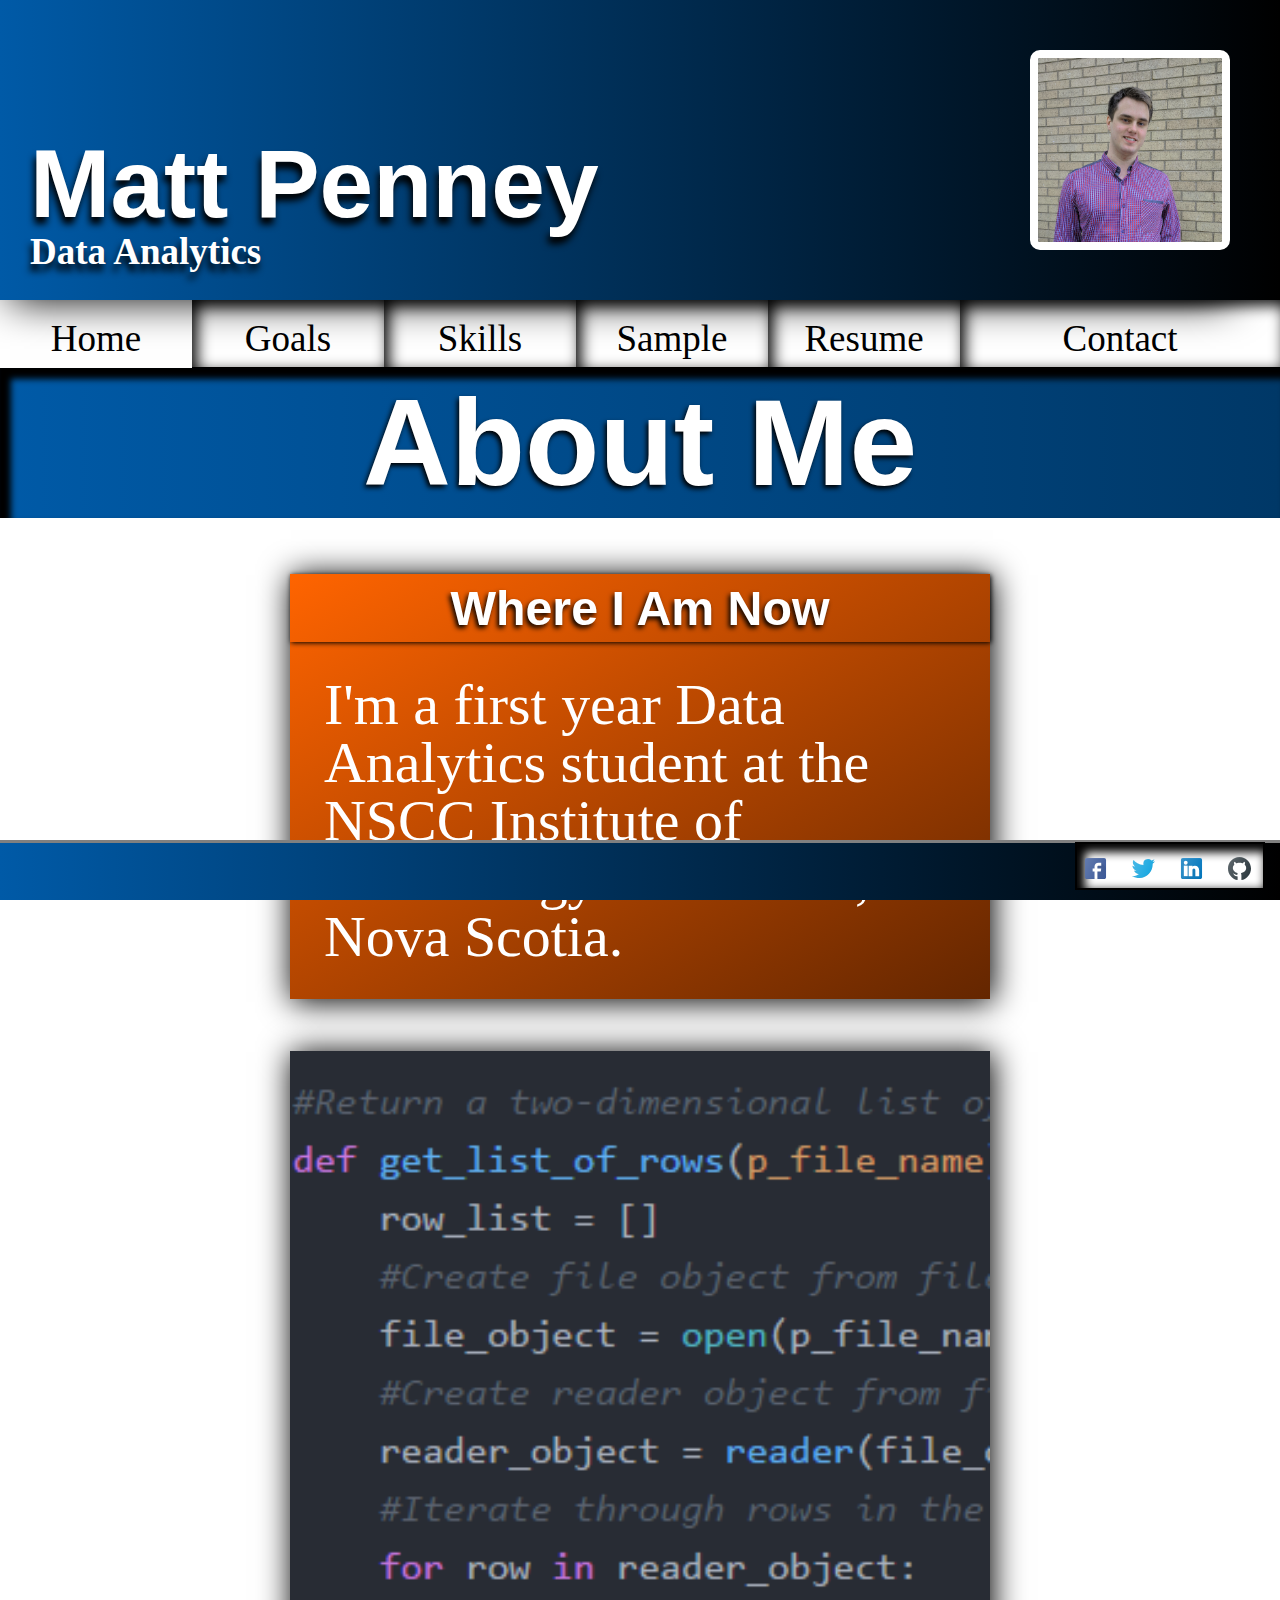
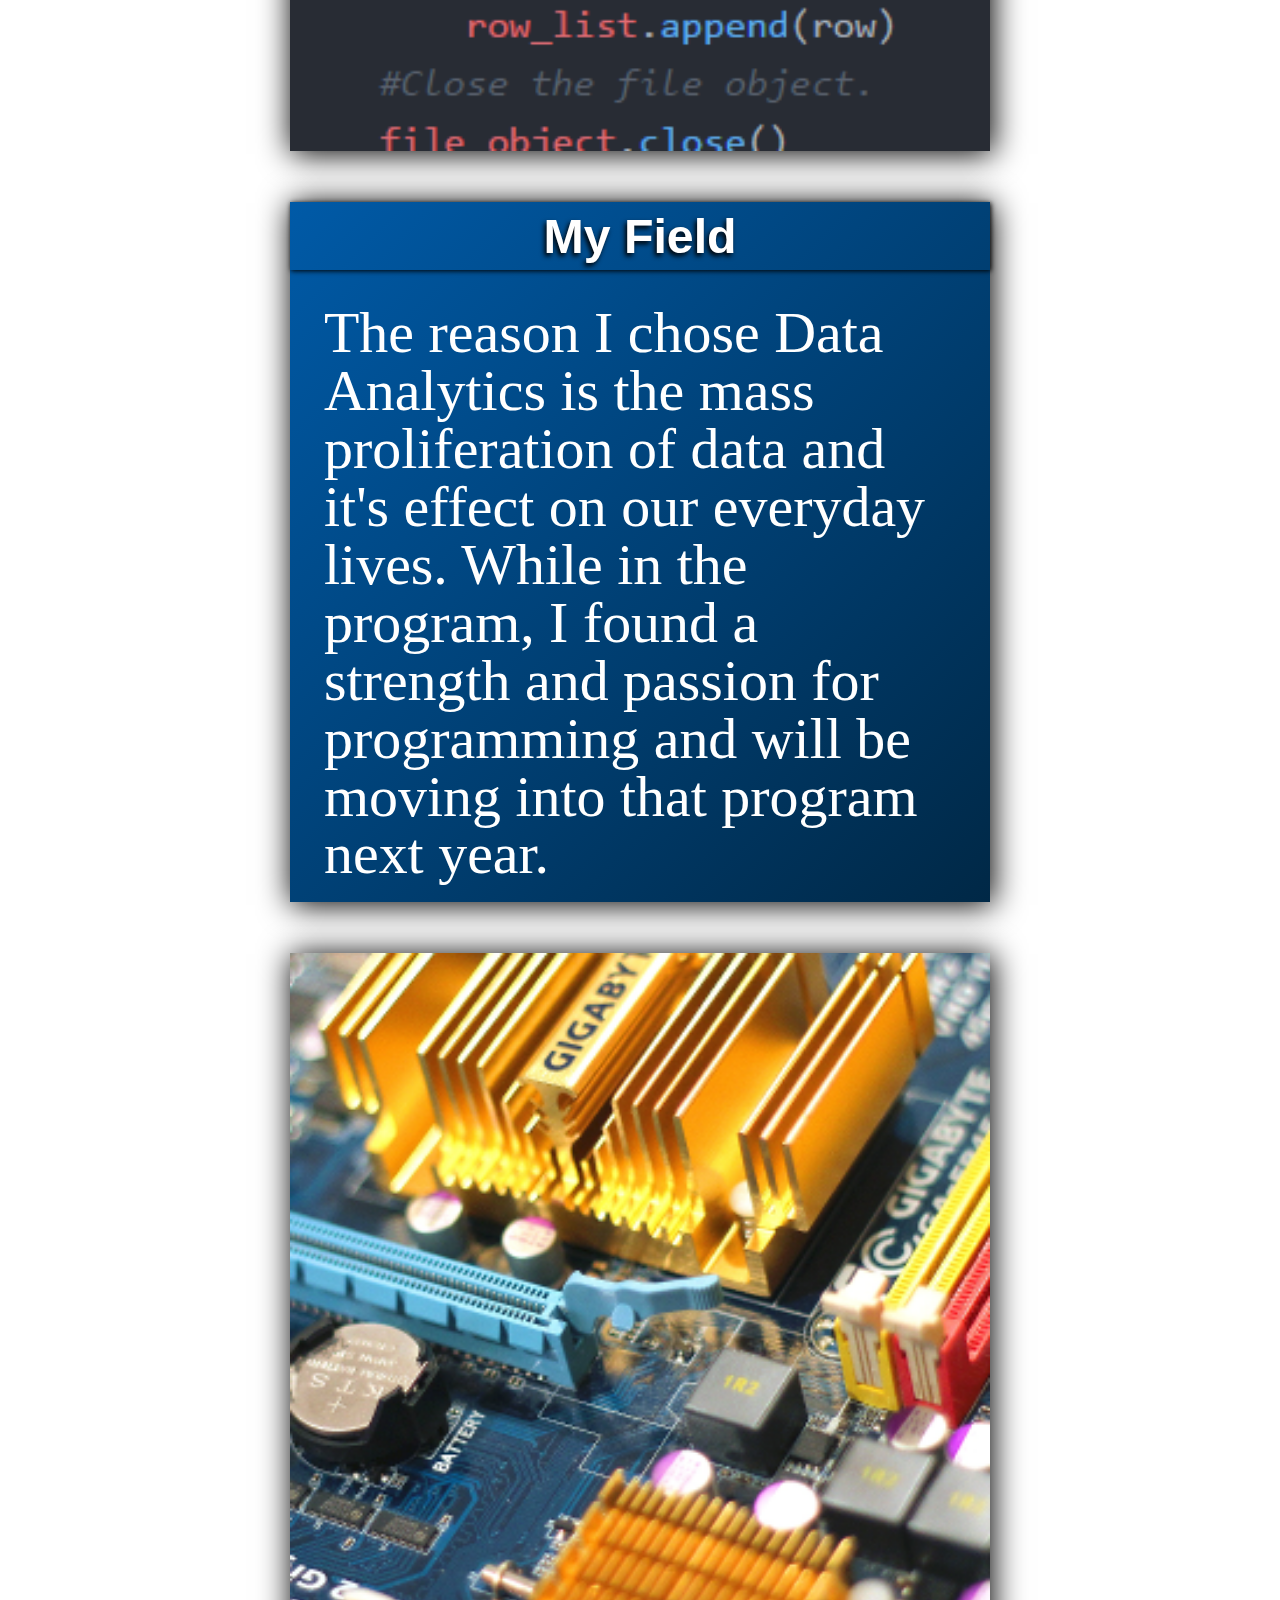
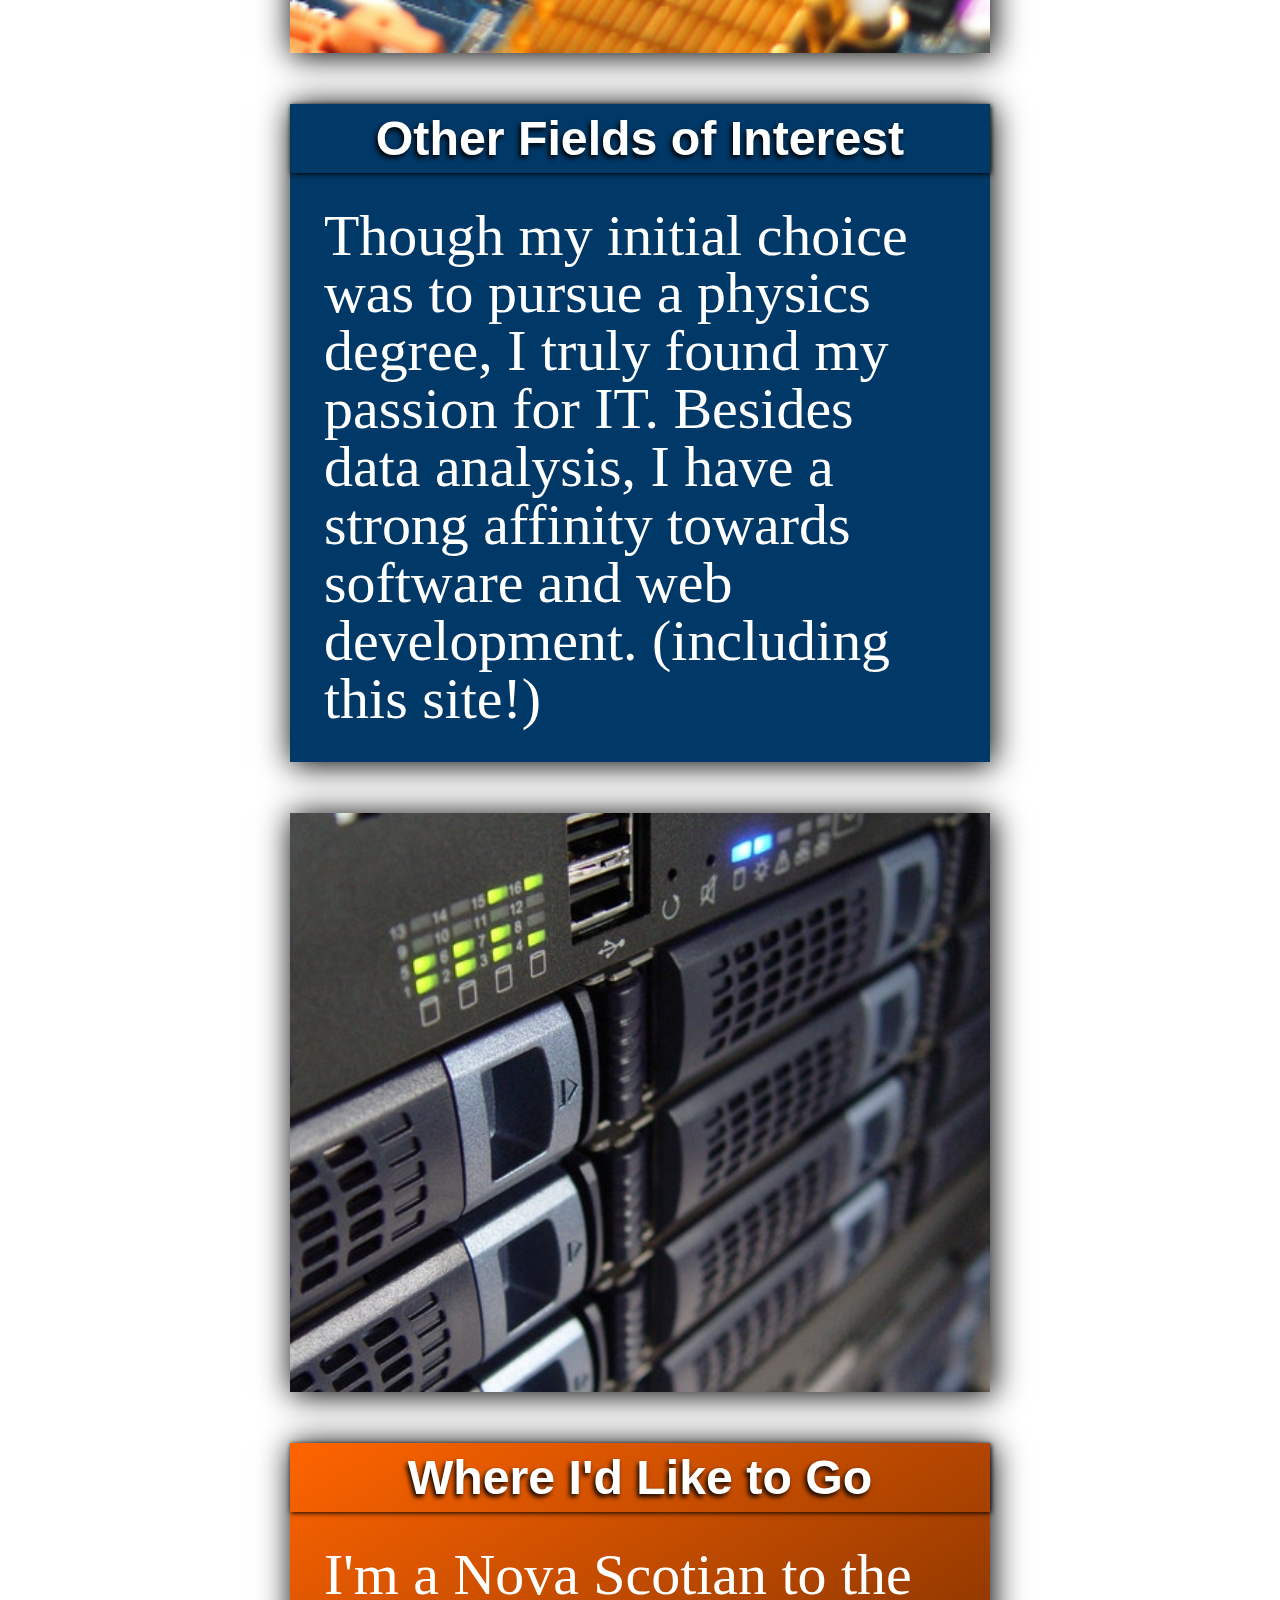
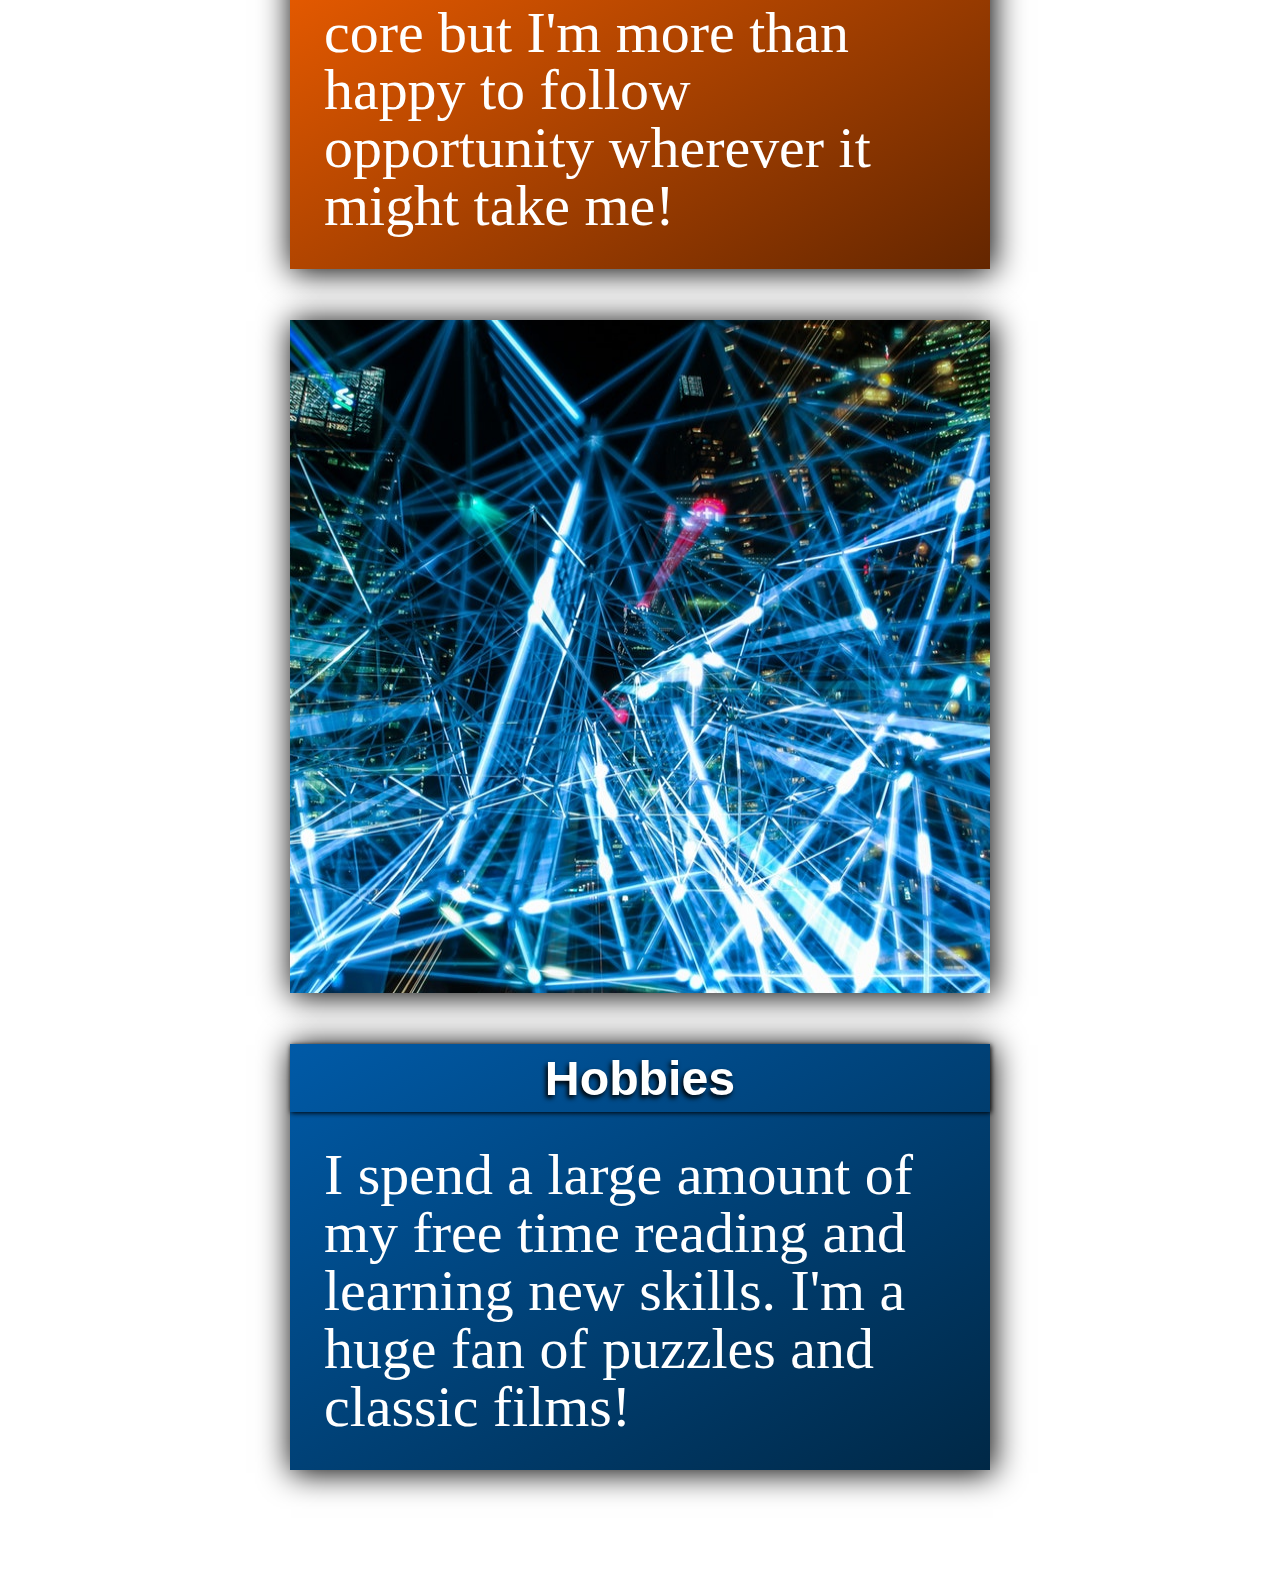
<file: index.html>
<!DOCTYPE html>

<html>
    <head>  
      
       
        <meta charset="UTF-8">
        <title>Welcome to my Website!</title>
        <meta name="keywords" content="matt, penney, programmer, data, analytics, nscc, halifax"/>
        <meta name="viewport" content="width=device-width, initial-scale=1" />
        <link href="reset.css" rel="stylesheet"/>
        <link href="main_styles.css" rel="stylesheet"/>
        <link href="flex_panel_styles.css" rel="stylesheet"/>    
    </head>
    
    <body>
        <header>
            <section class="banner">
                <section class="textSection">
                    <h1>Matt Penney</h1>
                    <h2>Data Analytics</h2>
                </section>
                
                <section class="imageSection">
                    <img class="mePic" src="me.png" alt=""/> 
                </section>               
            </section>
            <nav class="horizontalNav">
              
               <a class="navicon" href="#">
                   <img src="navicon.png" alt=""/>
               </a>
               
                <ul class="mainMenu">
                    <li class="currentTab" id="homeTab" ><a href="#">Home</a></li>
                    <li class="nonCurrentTab" id="goalsTab"><a href="goals.html">Goals</a></li>
                    <li class="nonCurrentTab" id="skillsTab"><a href="skills.html">Skills</a></li>
                    <li class="nonCurrentTab" id="sampleTab"><a href="sample.html">Sample</a></li>
                    <li class="nonCurrentTab" id="resumeTab"><a href="resume.html">Resume</a></li>
                    <li class="nonCurrentTab" id="contactTab"><a href="contact.html">Contact</a></li>
                </ul>
            </nav>
        </header>
        
        <main>
           
            <h1 id="pageHeader" class="pageHeader">About Me</h1>
            
            <section class="flexContainer">
            
                <section class="panels">
                    <h1>Where I Am Now</h1>
                    <p>I'm a first year Data Analytics student at the NSCC Institute of Technology. in Halifax, Nova Scotia. </p>
                </section>

                <section class="panels imagePanels">
                    <img src="python_snip.PNG" alt="Snip of Python Code"/>
                </section>

                <section class="panels">
                    <h1>My Field</h1>
                    <p>The reason I chose Data Analytics is the mass proliferation of data and it's effect on our everyday lives. While in the program, I found a strength and passion for programming and will be moving into that program next year. </p>
                </section>
                
                <section class="panels imagePanels">
                    <img src="board.png" alt="Components on a Board"/>
                </section> 

                <section class="panels">
                    <h1>Other Fields of Interest</h1>
                    <p>Though my initial choice was to pursue a  physics degree, I truly found my passion for IT. Besides data analysis, I have a strong affinity towards software and web development. (including this site!)</p>
                </section>
                
                <section class="panels imagePanels">
                    <img src="server.png" alt="Server"/>
                </section> 
                   
                <section class="panels">
                    <h1>Where I'd Like to Go</h1>
                    <p>I'm a Nova Scotian to the core but I'm more than happy to follow opportunity wherever it might take me!</p>
                </section>
                   
                <section class="panels imagePanels">
                    <img src="network.png" alt="Server"/>
                </section> 
                   
                <section class="panels">
                    <h1>Hobbies</h1>
                    <p>I spend a large amount of my free time reading and learning new skills. I'm a huge fan of puzzles and classic films!</p>
                </section>
                    
            </section>
        </main>
        
        <footer>
            <h1></h1>
            <section class="footerIcons">
                <a href="#" ><img src="if_social_media_social_media_logo_facebook_2993778.svg" alt=""/></a>
                <a href="https://twitter.com/mattryanpenney"><img src="if_social_media_social_media_logo_twitter_2993737.svg" alt=""/></a>
                <a href="https://www.linkedin.com/in/matthew-penney/"><img src="if_social_media_social_media_logo_likedin_2993765.svg" alt=""/></a>
                <a href="https://github.com/MattPenney"><img src="if_social_media_social_media_logo_github_2993771.svg" alt=""/></a>
            </section>
        </footer>
        
    </body>
</html>
</file>
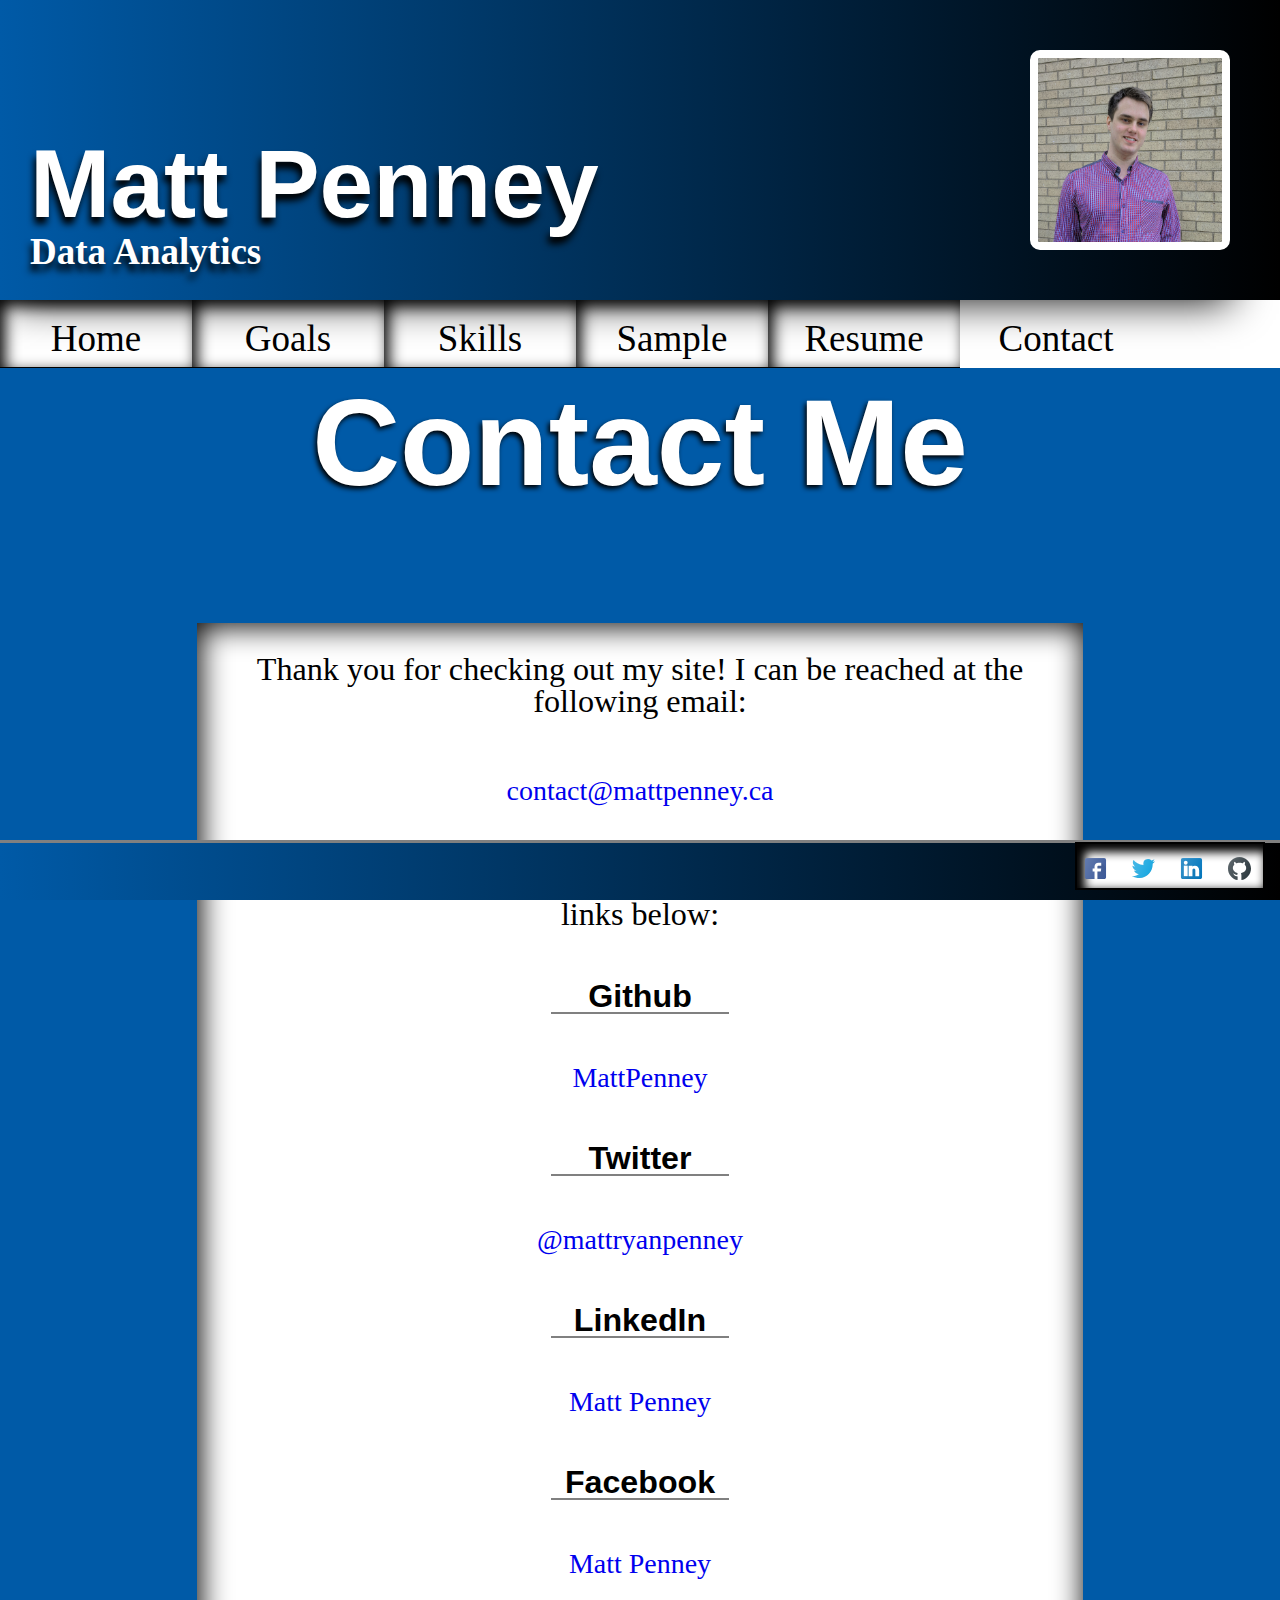
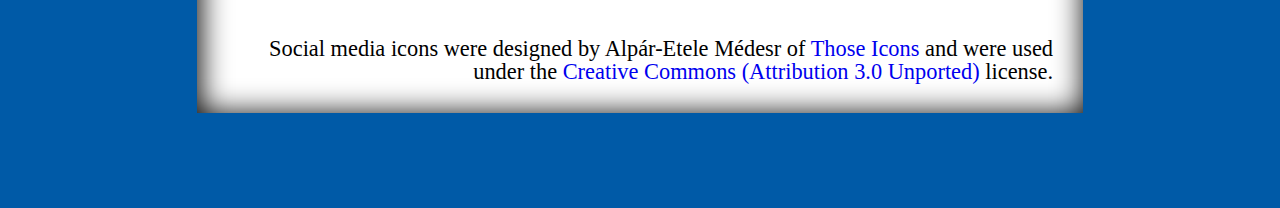
<file: contact.html>
<!DOCTYPE html>


<html>
<head>   
  
    
   
    <meta charset="UTF-8">
    <title>Contact Me!</title>
    <meta name="keywords" content="matt, penney, programmer, data, analytics"/>
    <meta name="viewport" content="width=device-width, initial-scale=1" />
    <link href="reset.css" rel="stylesheet"/>
    <link href="main_styles.css" rel="stylesheet"/> 
    <link href="contact_styles.css" rel="stylesheet"/>  
</head>

<body>
    <header>
            <section class="banner">
                <section class="textSection">
                    <h1>Matt Penney</h1>
                    <h2>Data Analytics</h2>
                </section>
                
                <section class="imageSection">
                    <img class="mePic" src="me.png" alt=""/> 
                </section>               
            </section>
            <nav class="horizontalNav">
              
               <a class="navicon" href="#">
                   <img src="navicon.png" alt=""/>
               </a>
               
                <ul class="mainMenu">
                    <li class="nonCurrentTab"><a href="index.html">Home</a></li>
                    <li class="nonCurrentTab"><a href="goals.html">Goals</a></li>
                    <li class="nonCurrentTab"><a href="skills.html">Skills</a></li>
                    <li class="nonCurrentTab"><a href="sample.html">Sample</a></li>
                    <li class="nonCurrentTab"><a href="resume.html">Resume</a></li>
                    <li class="currentTab"><a href="#">Contact</a></li>
                </ul>
            </nav>
        </header>
        
        <main>
            <h1 class="pageHeader">Contact Me</h1>
            
            <section id="contactPanel">
               
                <p>Thank you for checking out my site! I can be reached at the following email:
                </p>
                
                <a href="mailto:contact@mattpenney.ca">contact@mattpenney.ca</a>
                
                <p>Also, feel free to reach out over social media. You can find the links below:</p>
                
                <h3>Github</h3>
                
                <a href="https://github.com/MattPenney">MattPenney</a>
                
                <h3>Twitter</h3>
                
                <a href="https://twitter.com/mattryanpenney">@mattryanpenney</a>
                
                <h3>LinkedIn</h3>
                
                <a href="https://www.linkedin.com/in/matthew-penney/">Matt Penney</a>
                
                <h3>Facebook</h3>
                
                <a href="#">Matt Penney</a>
                
                <p id="attribution">Social media icons were designed by Alpár-Etele Médesr of <a href="https://thoseicons.com/">Those Icons</a> and were used under the <a href="https://creativecommons.org/licenses/by/3.0/">Creative Commons (Attribution 3.0 Unported)</a> license.</p>
                
            </section>
        </main>
        
        <footer>
            <h1></h1>
            <section class="footerIcons">
                <a href="#" ><img src="if_social_media_social_media_logo_facebook_2993778.svg" alt=""/></a>
                <a href="https://twitter.com/mattryanpenney"><img src="if_social_media_social_media_logo_twitter_2993737.svg" alt=""/></a>
                <a href="https://www.linkedin.com/in/matthew-penney/"><img src="if_social_media_social_media_logo_likedin_2993765.svg" alt=""/></a>
                <a href="https://github.com/MattPenney"><img src="if_social_media_social_media_logo_github_2993771.svg" alt=""/></a>
            </section>
        </footer>
</body>
</html>
</file>
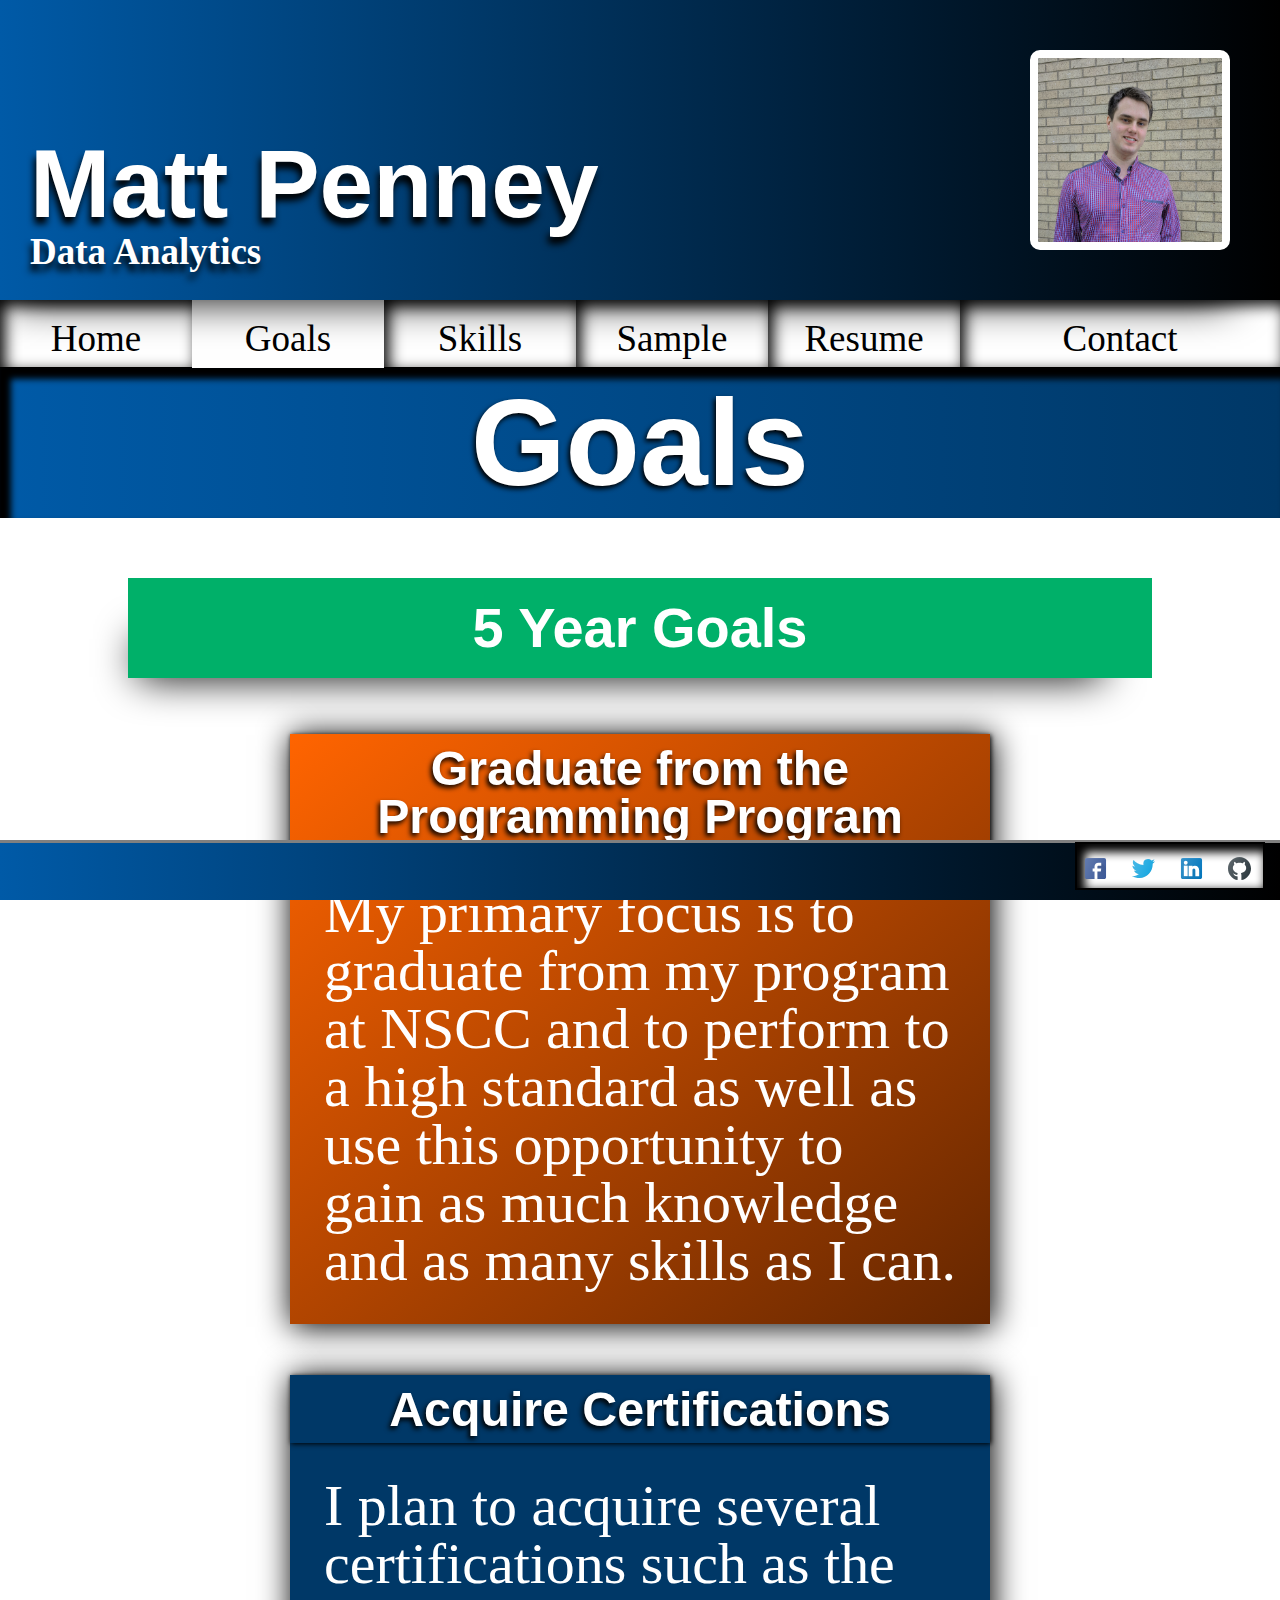
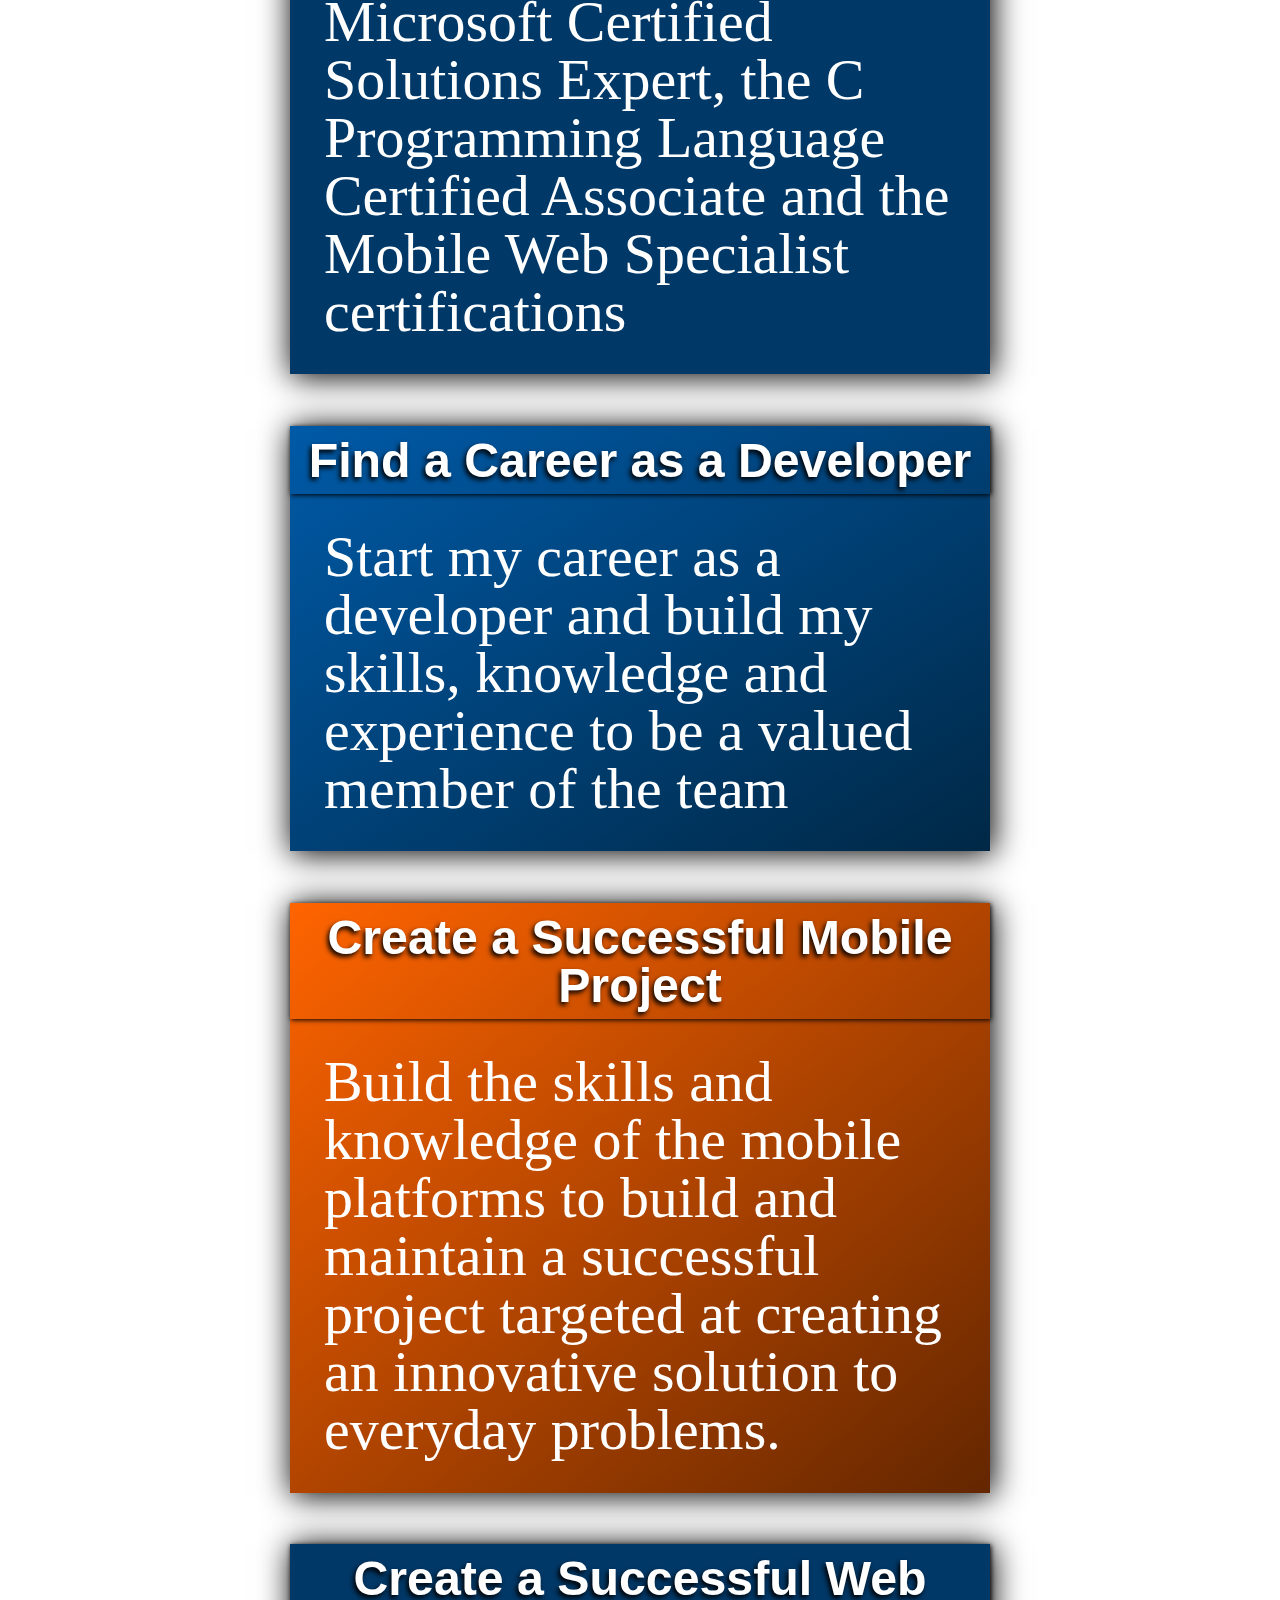
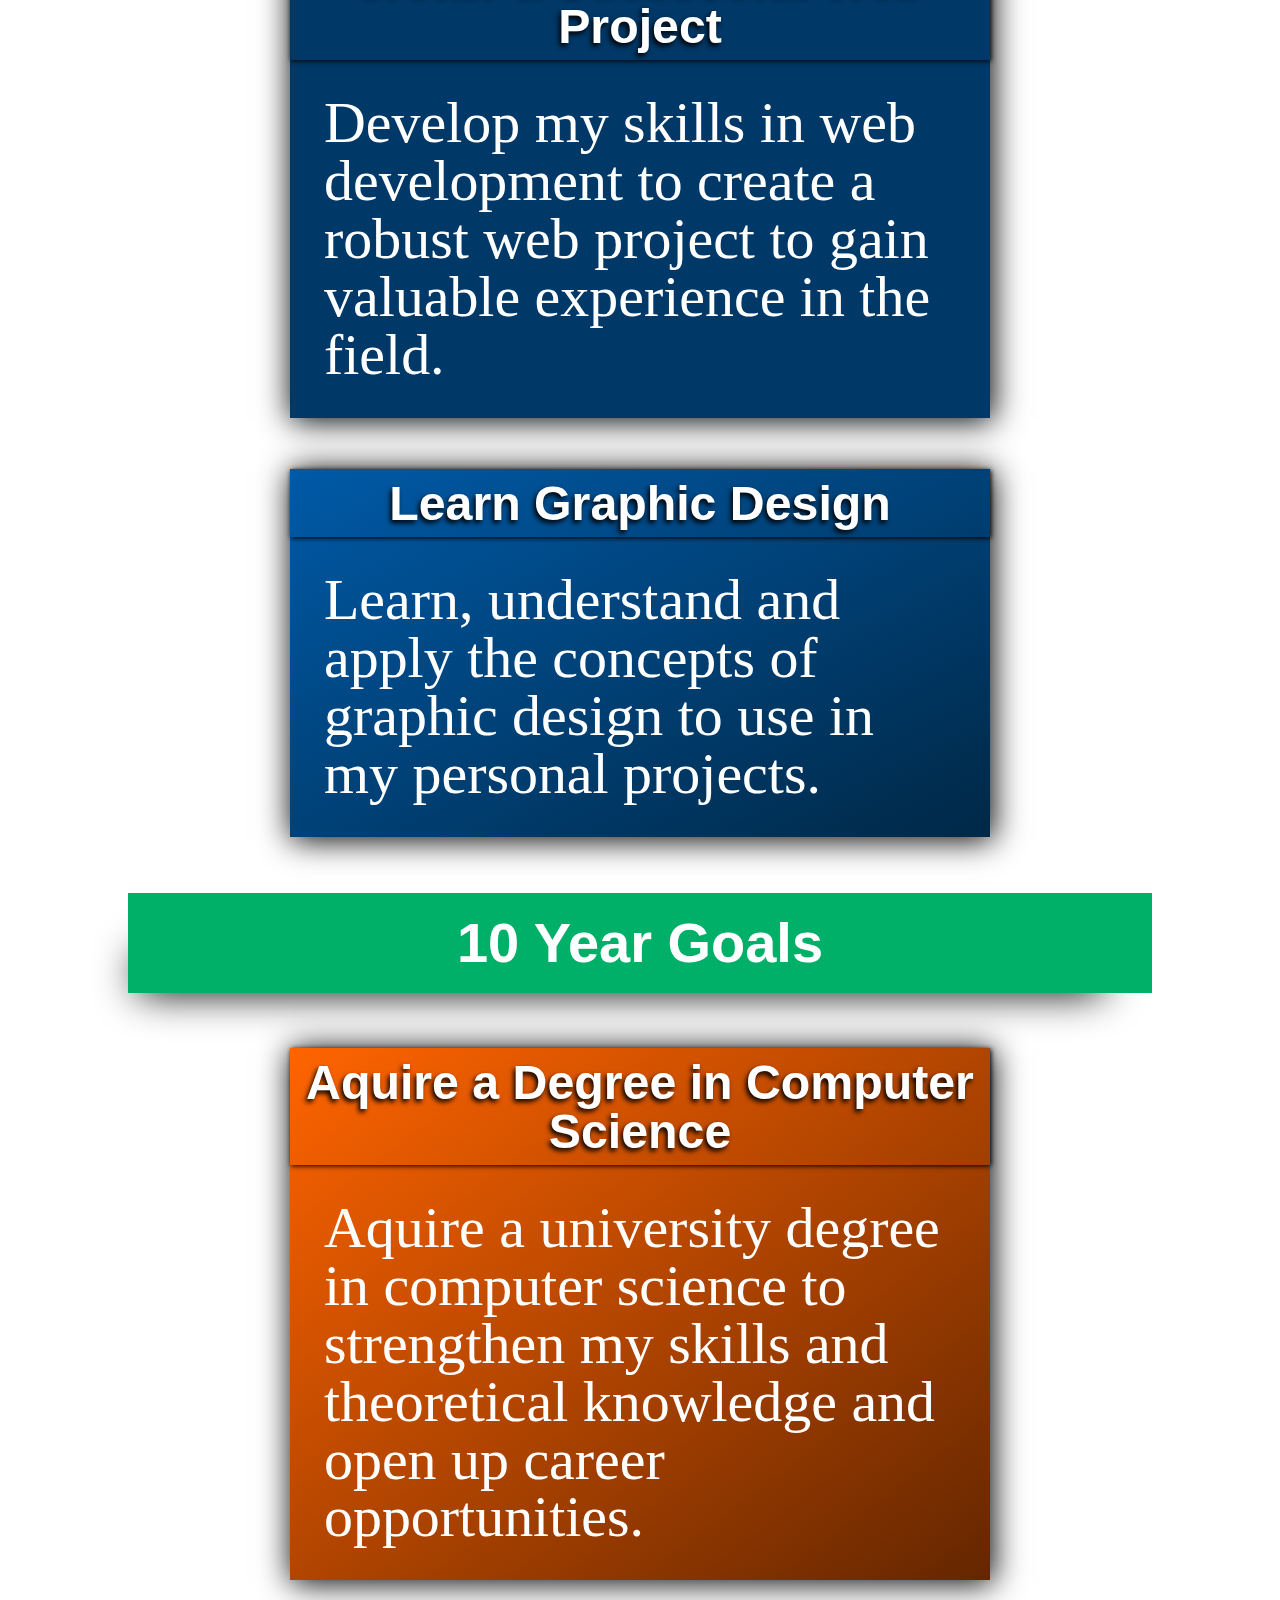
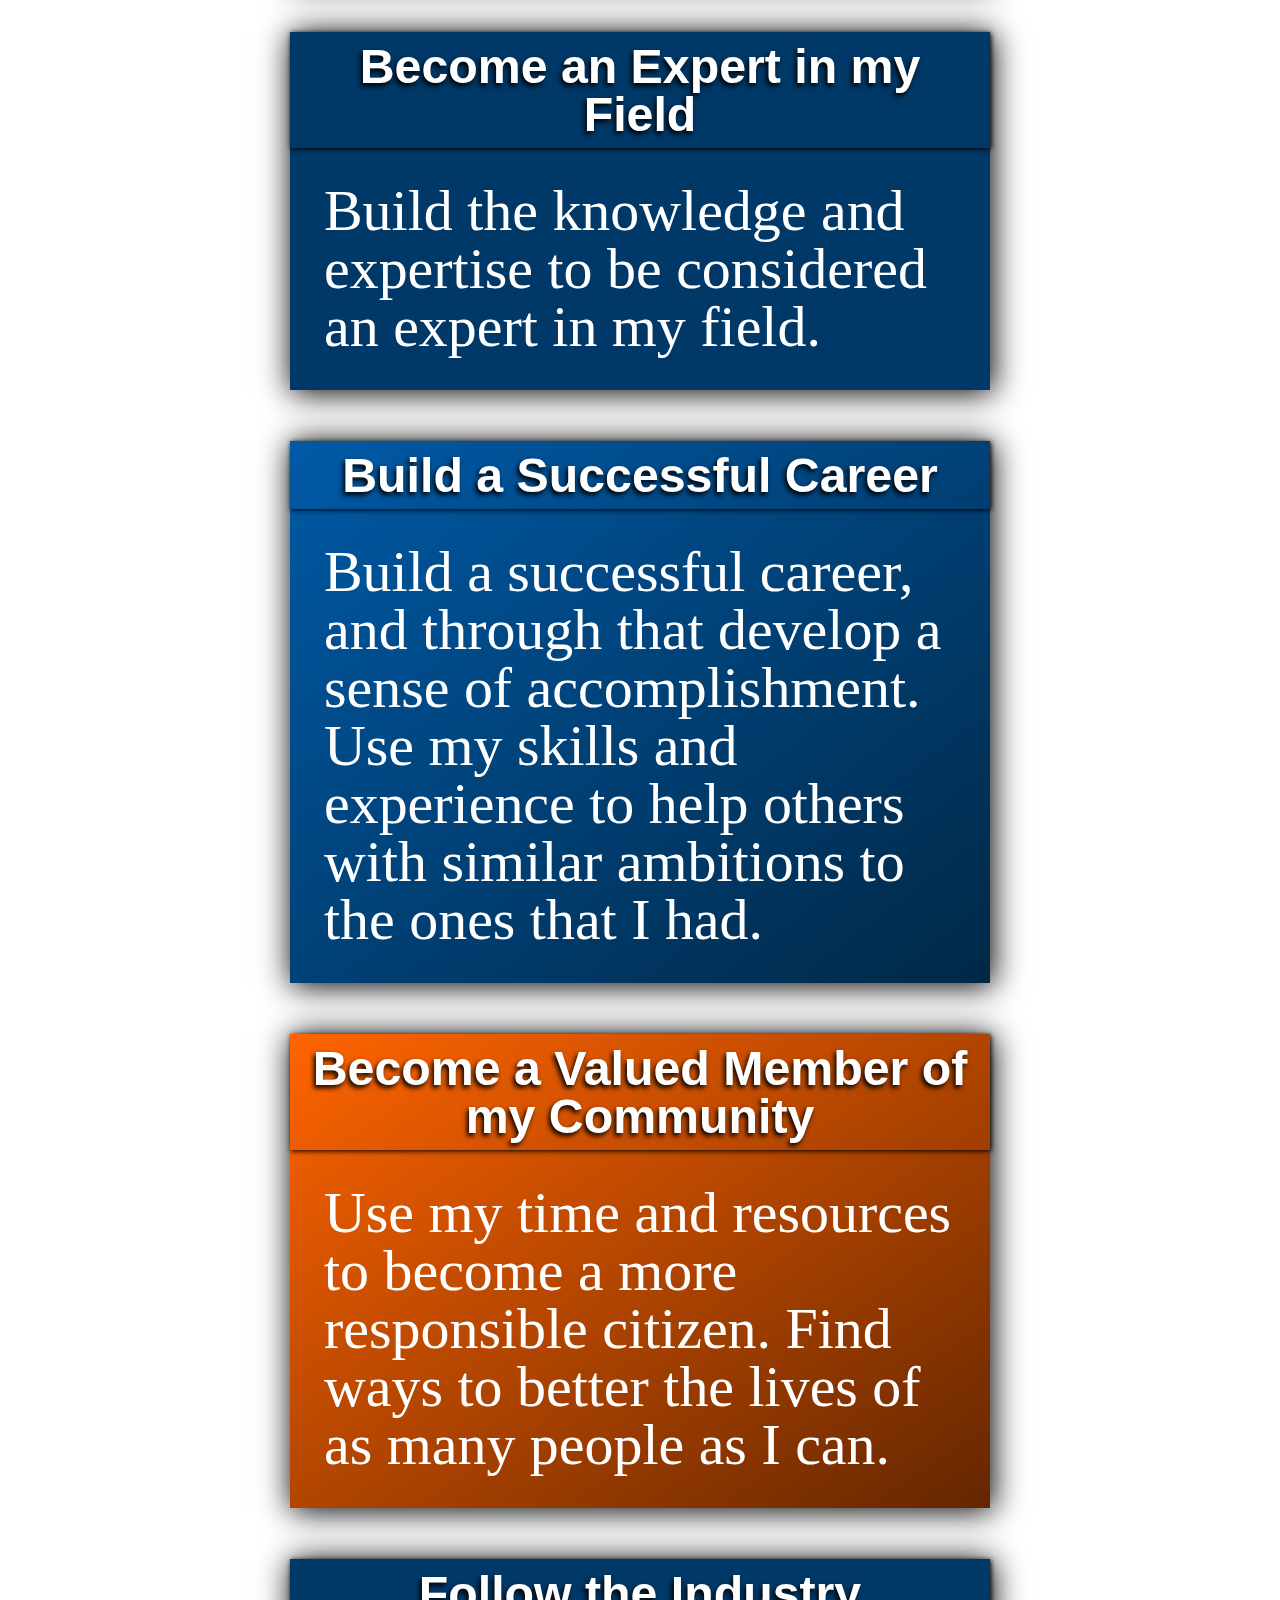
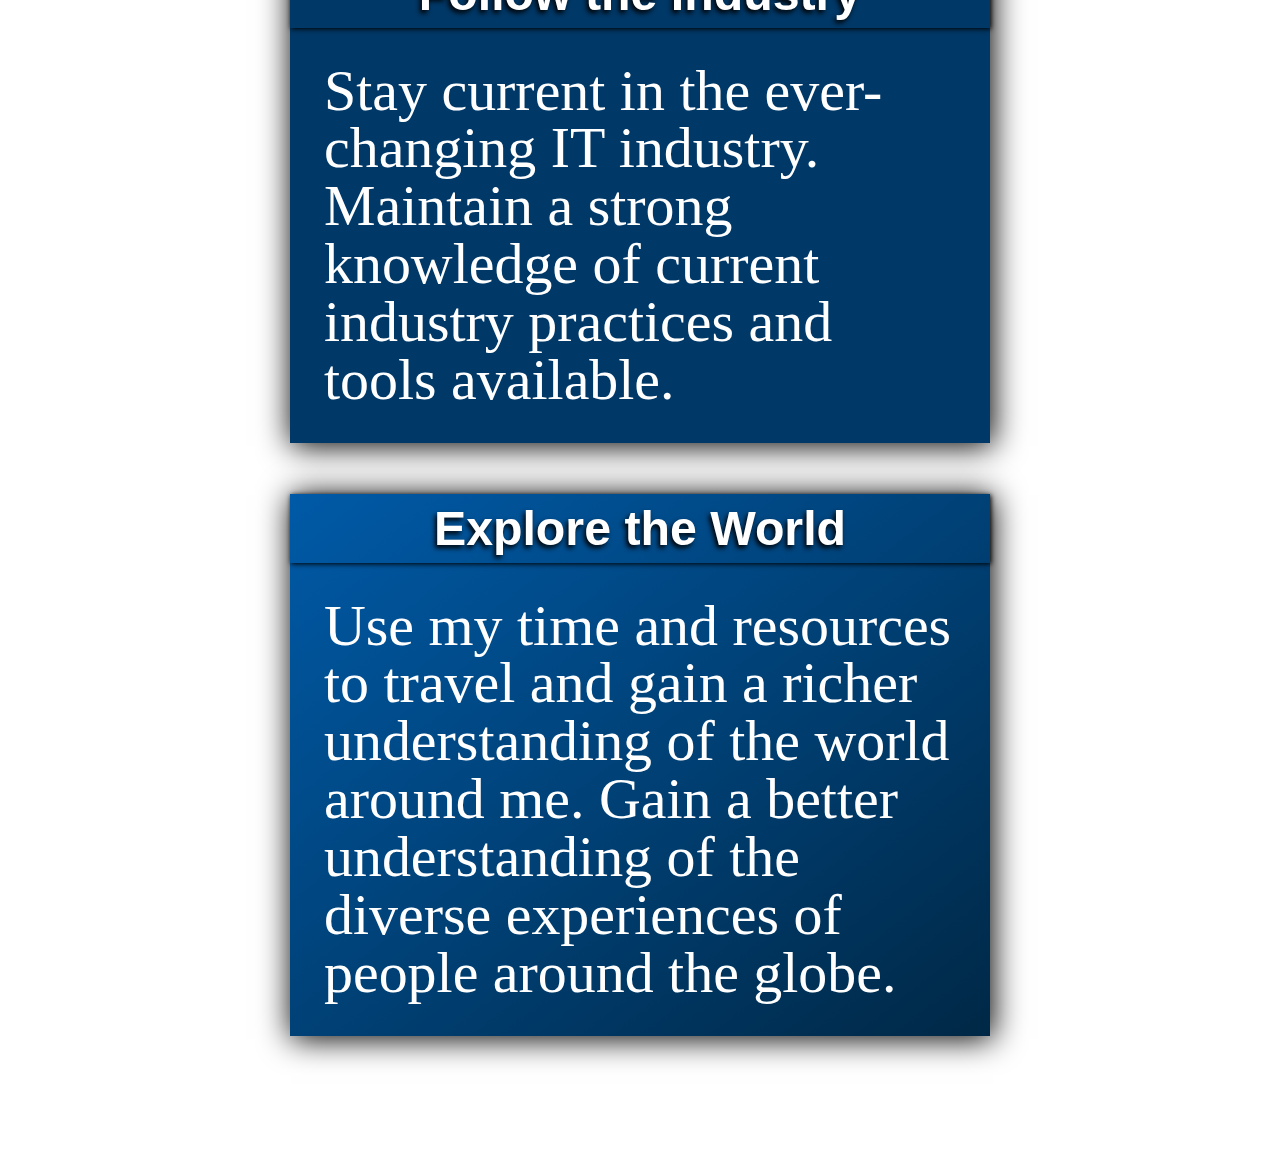
<file: goals.html>
<!DOCTYPE html>


<html>
<head>

   
    <meta charset="UTF-8">
    <title>Matt Penney</title>
    <meta name="keywords" content="matt, penney, programmer, data, analytics"/>
    <meta name="viewport" content="width=device-width, initial-scale=1" />
    <link href="reset.css" rel="stylesheet"/>
    <link href="main_styles.css" rel="stylesheet"/> 
    <link href="flex_panel_styles.css" rel="stylesheet"/> 
</head>

<body>
    <header>
        <section class="banner">
            <section class="textSection">
                <h1>Matt Penney</h1>
                <h2>Data Analytics</h2>
            </section>

            <section class="imageSection">
                <img class="mePic" src="me.png" alt=""/> 
            </section>               
        </section>
        <nav class="horizontalNav">

           <a class="navicon" href="#">
               <img src="navicon.png" alt=""/>
           </a>

            <ul class="mainMenu">
                <li class="nonCurrentTab"><a href="index.html">Home</a></li>
                <li class="currentTab" id="currentTab" ><a href="#">Goals</a></li>
                <li class="nonCurrentTab"><a href="skills.html">Skills</a></li>
                <li class="nonCurrentTab"><a href="sample.html">Sample</a></li>
                <li class="nonCurrentTab"><a href="resume.html">Resume</a></li>
                <li class="nonCurrentTab" id="contactTab" ><a href="contact.html">Contact</a></li>
            </ul>
        </nav>
    </header>

    <main>
        <h1 class="pageHeader">Goals</h1>
        
        <section class="flexContainer">
           
            <h1 class="subHeader">5 Year Goals</h1>
            
            <section class="panels">
                <h1>Graduate from the Programming Program</h1>
                <p>My primary focus is to graduate from my program at NSCC and to perform to a high standard as well as use this opportunity to gain as much knowledge and as many skills as I can.</p>
            </section>
            
            <section class="panels">
                <h1>Acquire Certifications</h1>
                <p>I plan to acquire several certifications such as the Microsoft Certified Solutions Expert, the C Programming Language Certified Associate and the Mobile Web Specialist certifications</p>
            </section>
            
            <section class="panels">
                <h1>Find a Career as a Developer</h1>
                <p>Start my career as a developer and build my skills, knowledge and experience to be a valued member of the team</p>
            </section>
            
            <section class="panels">
                <h1>Create a Successful Mobile Project</h1>
                <p>Build the skills and knowledge of the mobile platforms to build and maintain a successful project targeted at creating an innovative solution to everyday problems. </p>
            </section>
            
            <section class="panels">
                <h1>Create a Successful Web Project</h1>
                <p>Develop my skills in web development to create a robust web project to gain valuable experience in the field.</p>
            </section>
            
            <section class="panels">
                <h1>Learn Graphic Design</h1>
                <p>Learn, understand and apply the concepts of graphic design to use in my personal projects. </p>
            </section>
            
            <h1 class="subHeader">10 Year Goals</h1>
            
            <section class="panels">
                <h1>Aquire a Degree in Computer Science</h1>
                <p>Aquire a university degree in computer science to strengthen my skills and theoretical knowledge and open up career opportunities. </p>
            </section>
            
            <section class="panels">
                <h1>Become an Expert in my Field</h1>
                <p>Build the knowledge and expertise to be considered an expert in my field.</p>
            </section>
            
            <section class="panels">
                <h1>Build a Successful Career</h1>
                <p>Build a successful career, and through that develop a sense of accomplishment. Use my skills and experience to help others with similar ambitions to the ones that I had. </p>
            </section>
                
            <section class="panels">
                <h1>Become a Valued Member of my Community</h1>
                <p>Use my time and resources to become a more responsible citizen. Find ways to better the lives of as many people as I can.</p>
            </section>
                
            <section class="panels">
                <h1>Follow the Industry</h1>
                <p>Stay current in the ever-changing IT industry. Maintain a strong knowledge of current industry practices and tools available.</p>
            </section>
                
            <section class="panels">
                <h1>Explore the World</h1>
                <p>Use my time and resources to travel and gain a richer understanding of the world around me. Gain a better understanding of the diverse experiences of people around the globe.</p>
            </section>
        </section>
        
        
    </main>
        
    <footer>
        <h1></h1>
        <section class="footerIcons">
            <a href="#" ><img src="if_social_media_social_media_logo_facebook_2993778.svg" alt=""/></a>
            <a href="https://twitter.com/mattryanpenney"><img src="if_social_media_social_media_logo_twitter_2993737.svg" alt=""/></a>
            <a href="https://www.linkedin.com/in/matthew-penney/"><img src="if_social_media_social_media_logo_likedin_2993765.svg" alt=""/></a>
            <a href="https://github.com/MattPenney"><img src="if_social_media_social_media_logo_github_2993771.svg" alt=""/></a>
            </section>
    </footer>
</body>
</html>
</file>
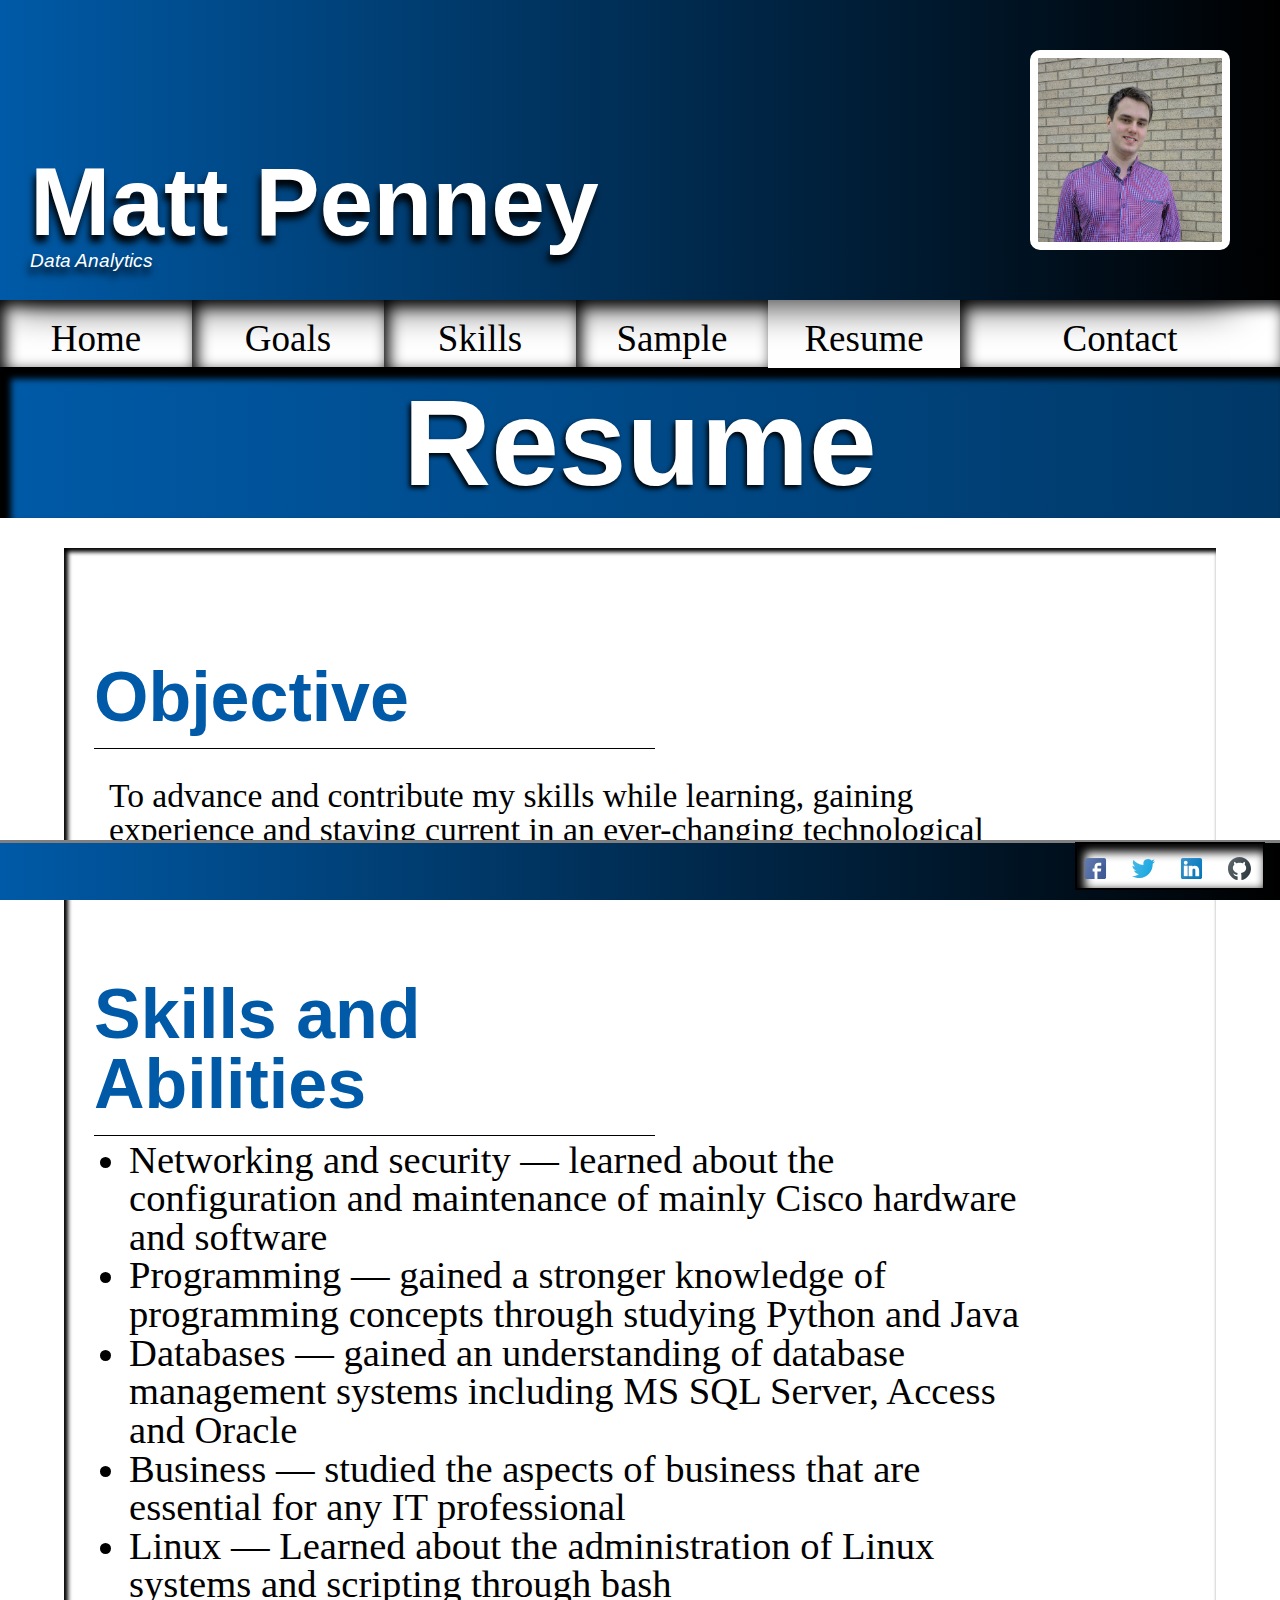
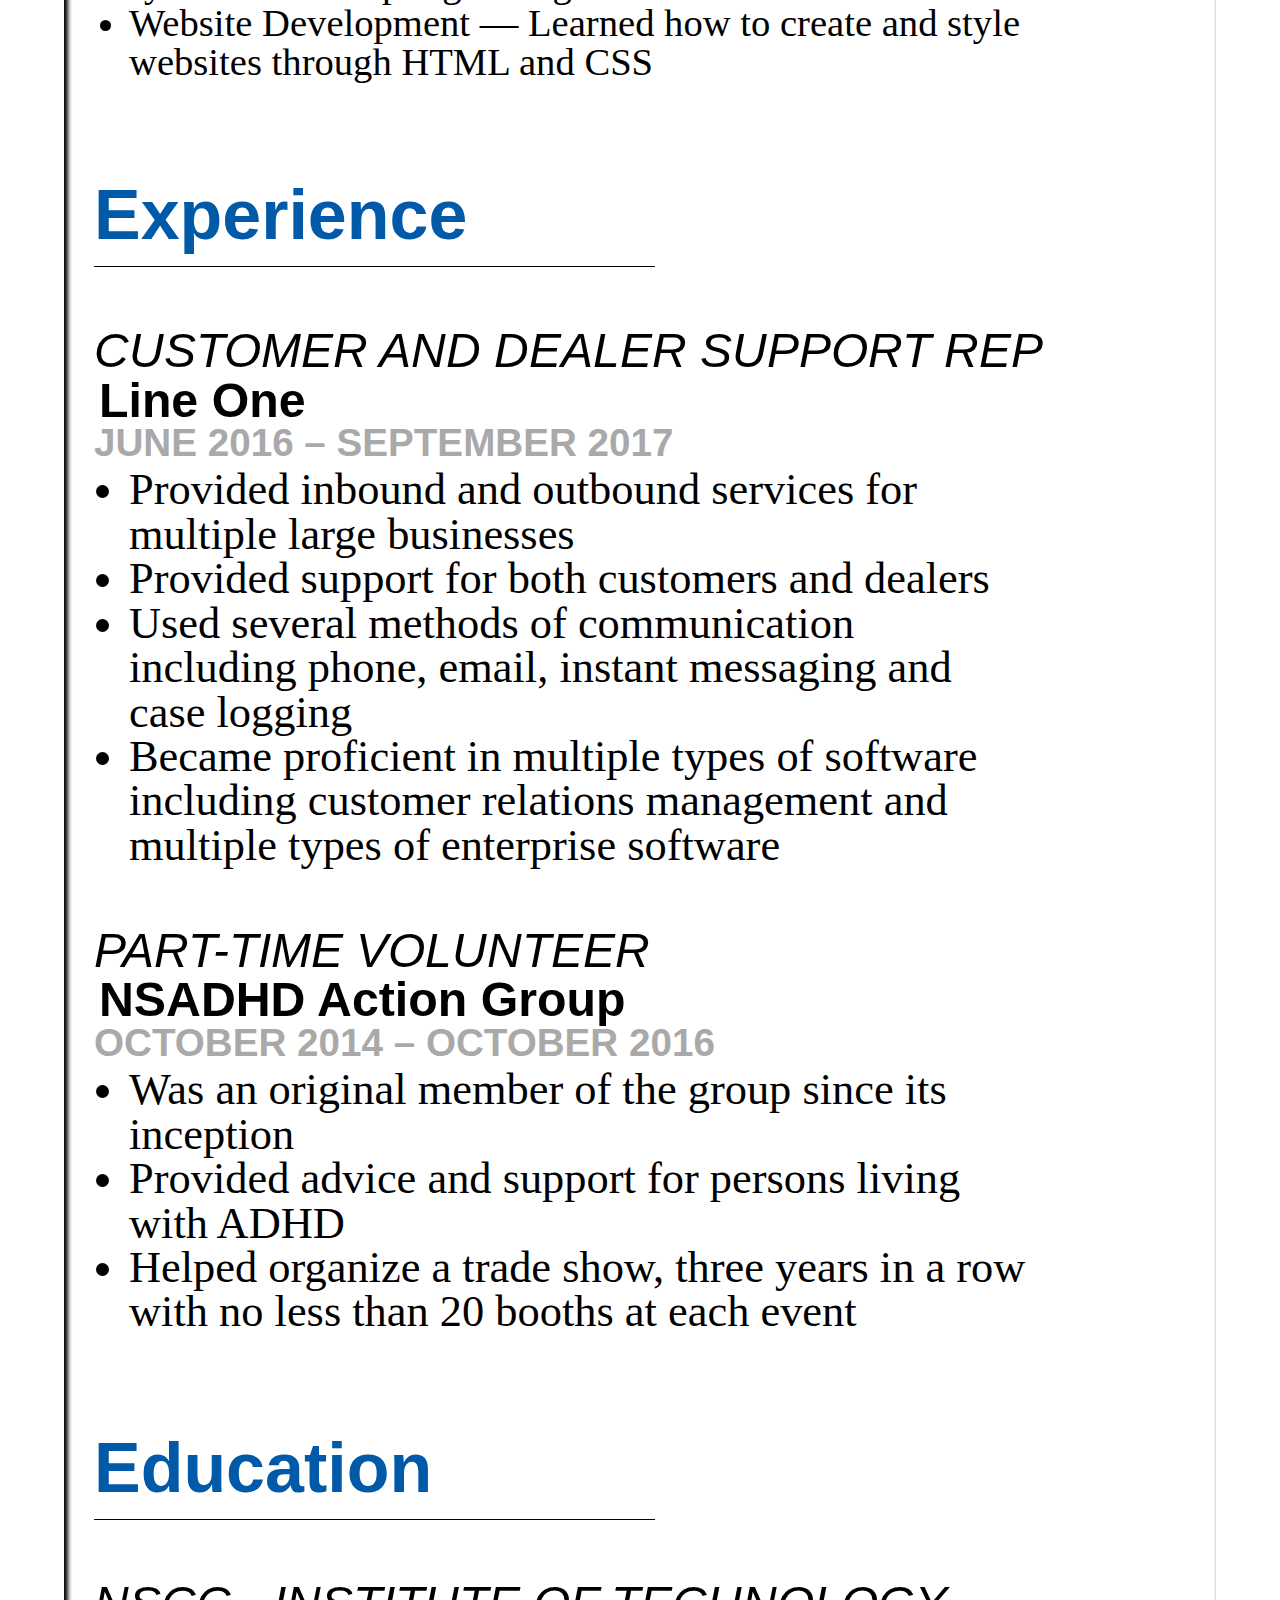
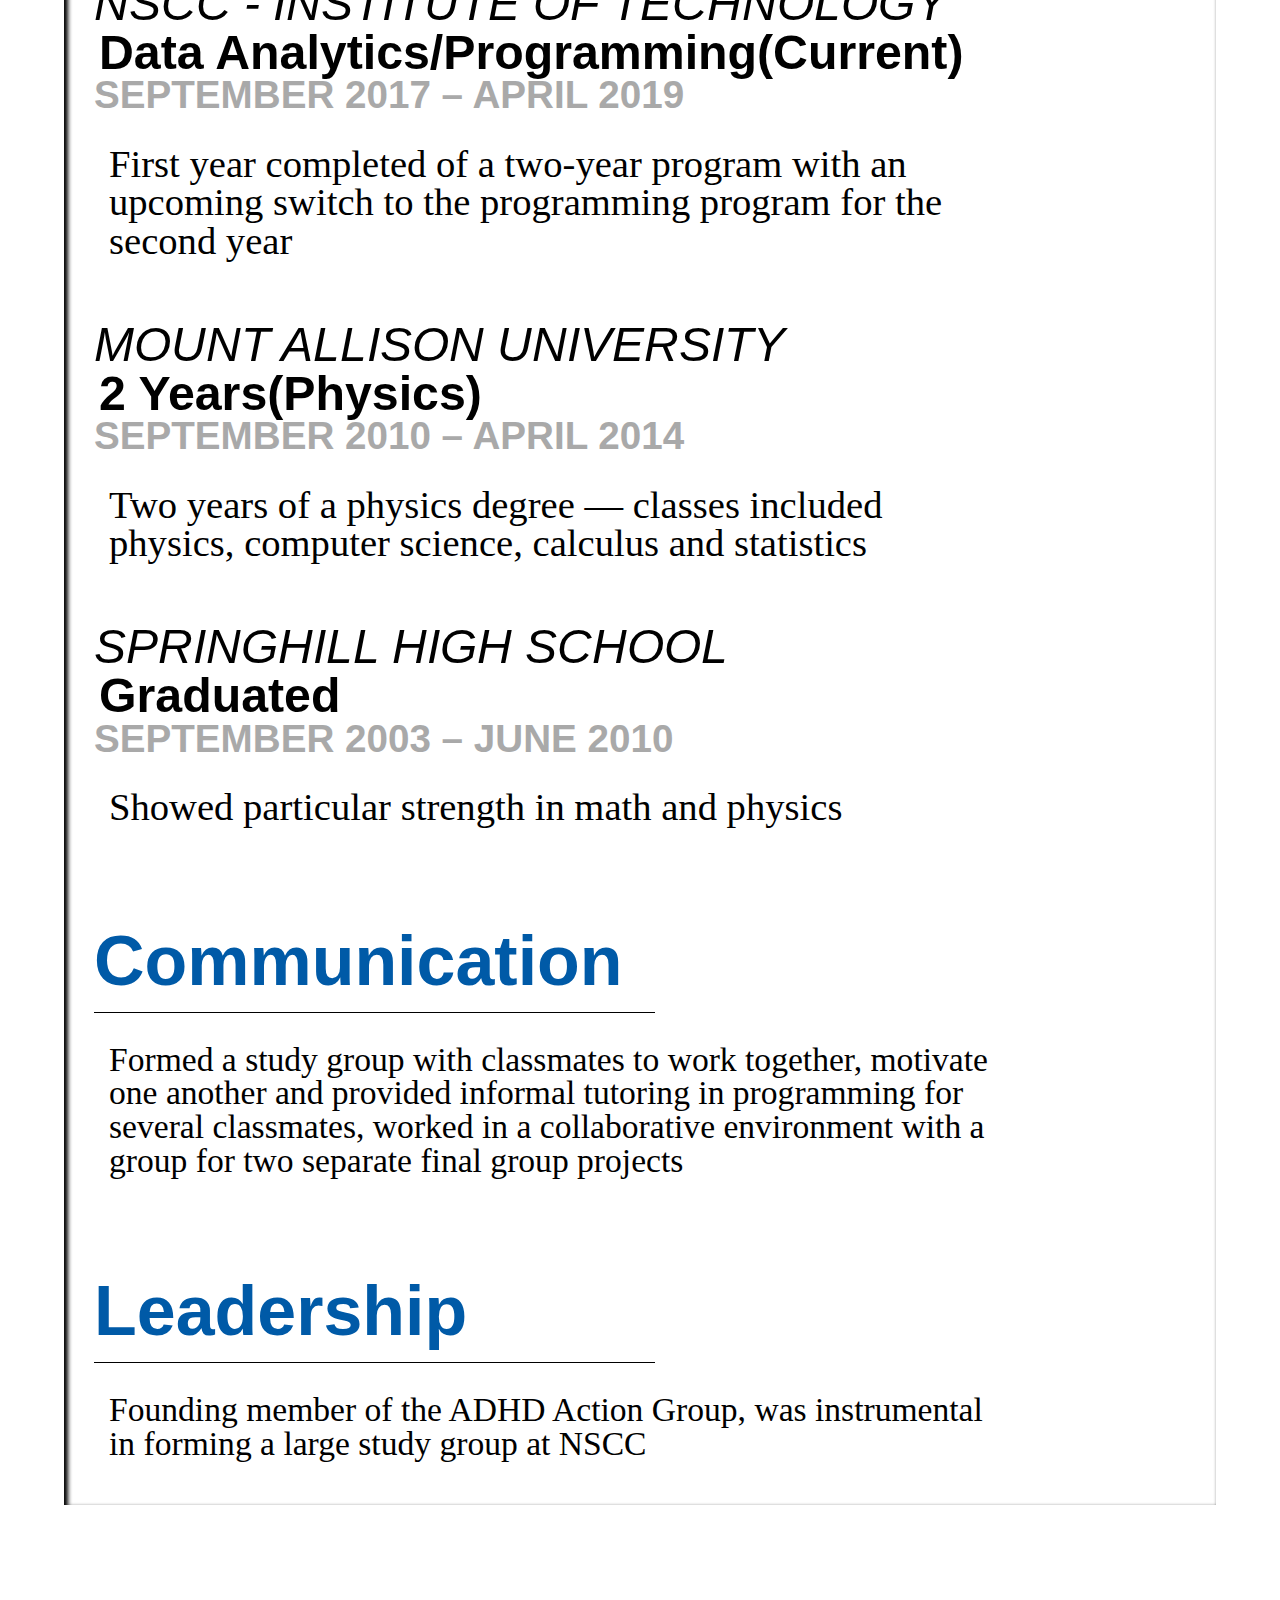
<file: resume.html>
<!DOCTYPE html>

<html>
    <head>
       
        <meta charset="UTF-8">
        <title>My Resume</title>
        <meta name="keywords" content="matt, penney, programmer, data, analytics, nscc, halifax"/>
        <meta name="viewport" content="width=device-width, initial-scale=1" />
        <link href="reset.css" rel="stylesheet"/>
        <link href="main_styles.css" rel="stylesheet"/>
        <link href="resume_styles.css" rel="stylesheet"/>    
    </head>
    
    <body>
        <header>
            <section class="banner">
                <section class="textSection">
                    <h1>Matt Penney</h1>
                    <h2>Data Analytics</h2>
                </section>
                
                <section class="imageSection">
                    <img class="mePic" src="me.png" alt=""/> 
                </section>               
            </section>
            <nav class="horizontalNav">
              
               <a class="navicon" href="#">
                   <img src="navicon.png" alt=""/>
               </a>
               
                <ul class="mainMenu">
                    <li class="nonCurrentTab"><a href="index.html">Home</a></li>
                    <li class="nonCurrentTab"><a href="goals.html">Goals</a></li>
                    <li class="nonCurrentTab"><a href="skills.html">Skills</a></li>
                    <li class="nonCurrentTab"><a href="sample.html">Sample</a></li>
                    <li class="currentTab" id="currentTab"><a href="#">Resume</a></li>
                    <li class="nonCurrentTab" id="contactTab"><a href="contact.html">Contact</a></li>
                </ul>
            </nav>
        </header>
        
        <main>
            <h1 class="pageHeader">Resume</h1>      
            
            
            <section id="resumeContainer">
                <h1>Objective</h1>
                
                
                <p>To advance and contribute my skills while learning, gaining experience and staying current in an ever-changing technological climate.<p>
                
                
                <h1>Skills and Abilities</h1>
                
                <ul>
                    <li>Networking and security &mdash; learned about the configuration and maintenance of mainly Cisco hardware and software</li>
                    <li>Programming &mdash; gained a stronger knowledge of programming concepts through studying Python and Java</li>
                    <li>Databases &mdash; gained an understanding of database management systems including MS SQL Server, Access and Oracle</li>
                    <li>Business &mdash; studied the aspects of business that are essential for any IT professional</li>
                    <li>Linux &mdash; Learned about the administration of Linux systems and scripting through bash</li>
                    <li>Website Development &mdash; Learned how to create and style websites through HTML and CSS</li>
                </ul>
                
                <h1>Experience</h1>
                
                <section class="experienceItem">
                    <h2>CUSTOMER AND DEALER SUPPORT REP </h2>
                    <h3>Line One</h3>
                    <h4>JUNE 2016 – SEPTEMBER 2017</h4>
                    <ul>
                        <li>Provided inbound and outbound services for multiple large businesses</li>
                        <li>Provided support for both customers and dealers</li>
                        <li>Used several methods of communication including phone, email, instant messaging and case logging</li>
                        <li>Became proficient in multiple types of software including customer relations management and multiple types of enterprise software</li>
                    </ul>
                </section>
                
                <section class="experienceItem">
                    <h2>PART-TIME VOLUNTEER </h2>
                    <h3>NSADHD Action Group</h3>
                    <h4>OCTOBER 2014 – OCTOBER 2016</h4>
                    <ul>
                        <li>Was an original member of the group since its inception</li>
                        <li>Provided advice and support for persons living with ADHD</li>
                        <li>Helped organize a trade show, three years in a row with no less than 20 booths at each event</li>
                    </ul>
                </section>
                
                <h1>Education</h1>
                                   
                <section class="educationItem">
                    <h2>NSCC - INSTITUTE OF TECHNOLOGY </h2>
                    <h3>Data Analytics/Programming(Current)</h3>
                    <h4>SEPTEMBER 2017 – APRIL 2019</h4>
                    <p>First year completed of a two-year program with an upcoming switch to the programming program for the second year</p>
                </section>
                
                <section class="educationItem">
                    <h2>MOUNT ALLISON UNIVERSITY </h2>
                    <h3>2 Years(Physics)</h3>
                    <h4>SEPTEMBER 2010 – APRIL 2014</h4>
                    <p>Two years of a physics degree &mdash; classes included physics, computer science, calculus and statistics</p>
                </section>
                
                <section class="educationItem">
                    <h2>SPRINGHILL HIGH SCHOOL </h2>
                    <h3>Graduated</h3>
                    <h4>SEPTEMBER 2003 – JUNE 2010</h4>
                    <p>Showed particular strength in math and physics</p>
                </section>
                
                <h1>Communication</h1>
                
                <p>Formed a study group with classmates to work together, motivate one another and provided informal tutoring in programming for several classmates, worked in a collaborative environment with a group for two separate final group projects</p>
                
                <h1>Leadership</h1>
                
                <p>Founding member of the ADHD Action Group, was instrumental in forming a large study group at NSCC</p>
                
            </section>
        </main>
        
        <footer>
            <h1></h1>
            <section class="footerIcons">
                <a href="#" ><img src="if_social_media_social_media_logo_facebook_2993778.svg" alt=""/></a>
                <a href="https://twitter.com/mattryanpenney"><img src="if_social_media_social_media_logo_twitter_2993737.svg" alt=""/></a>
                <a href="https://www.linkedin.com/in/matthew-penney/"><img src="if_social_media_social_media_logo_likedin_2993765.svg" alt=""/></a>
                <a href="https://github.com/MattPenney"><img src="if_social_media_social_media_logo_github_2993771.svg" alt=""/></a>
            </section>
        </footer>
    </body>
</html>
</file>
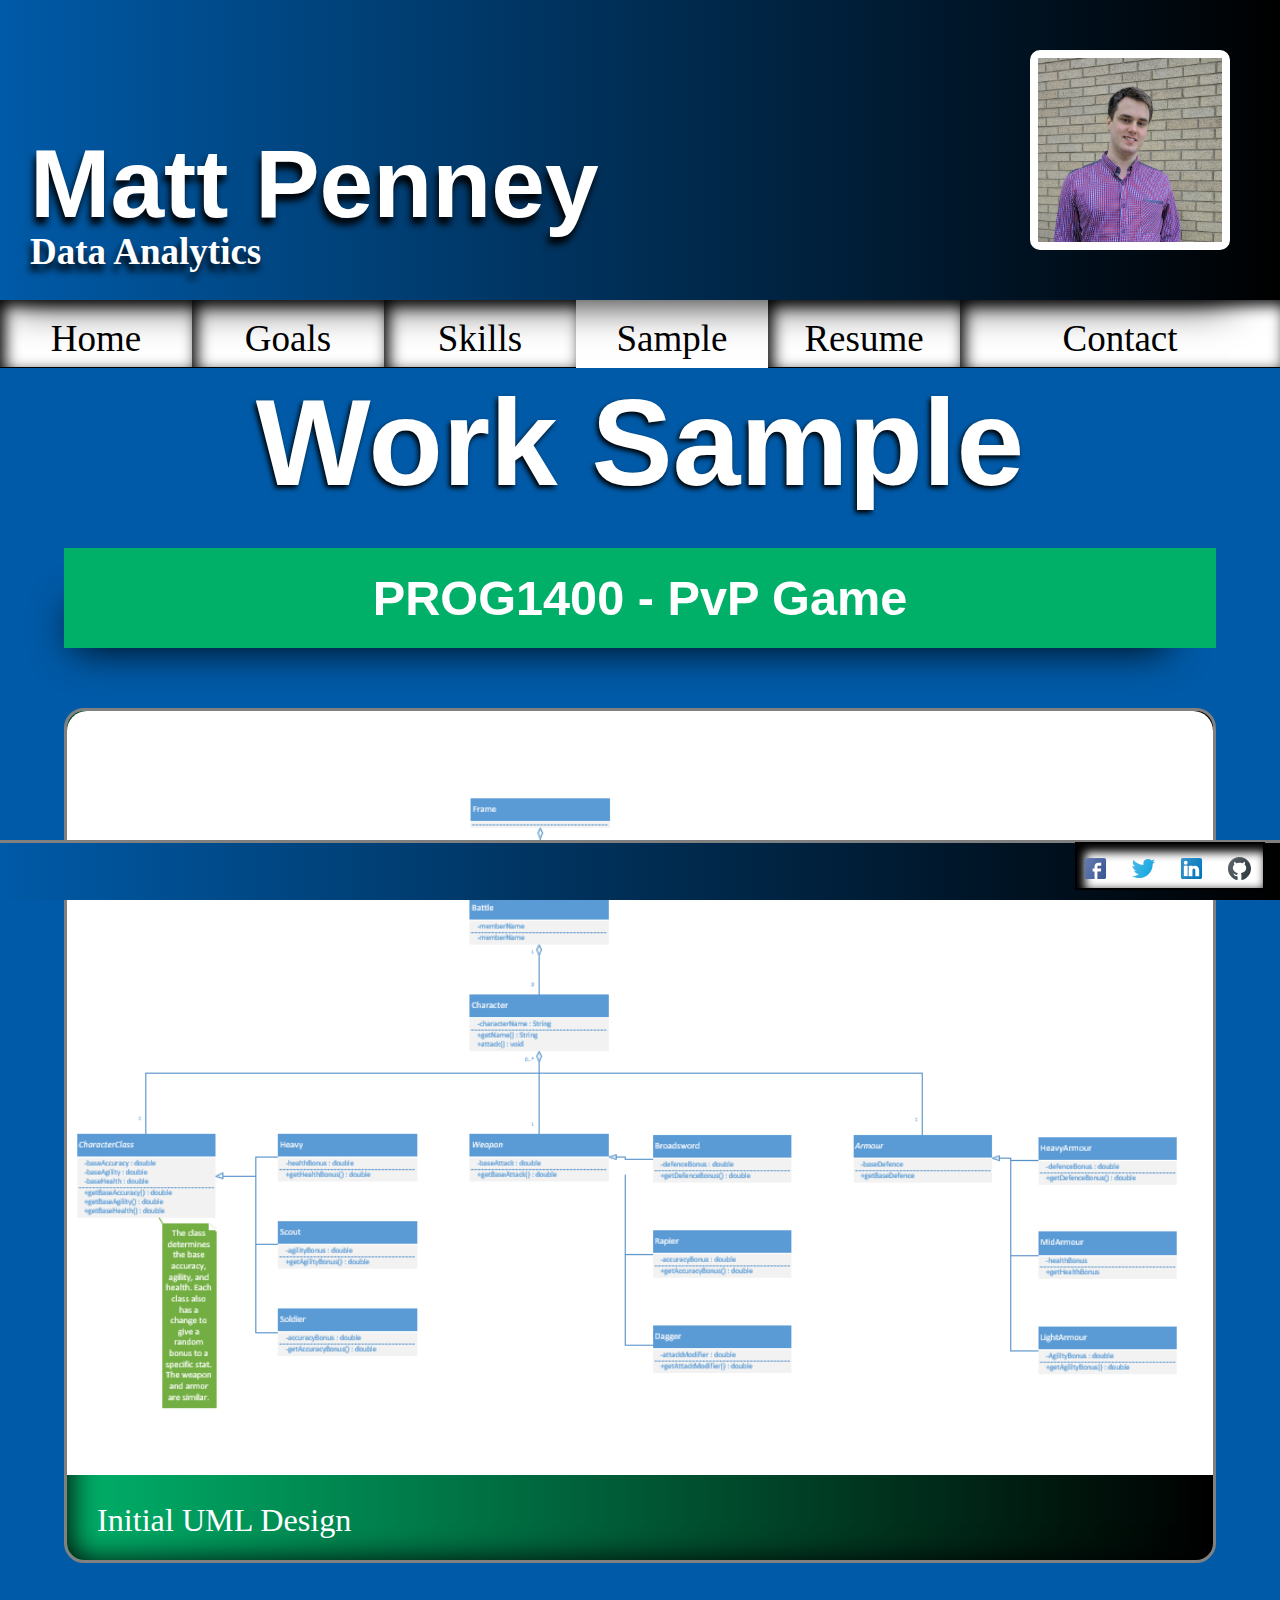
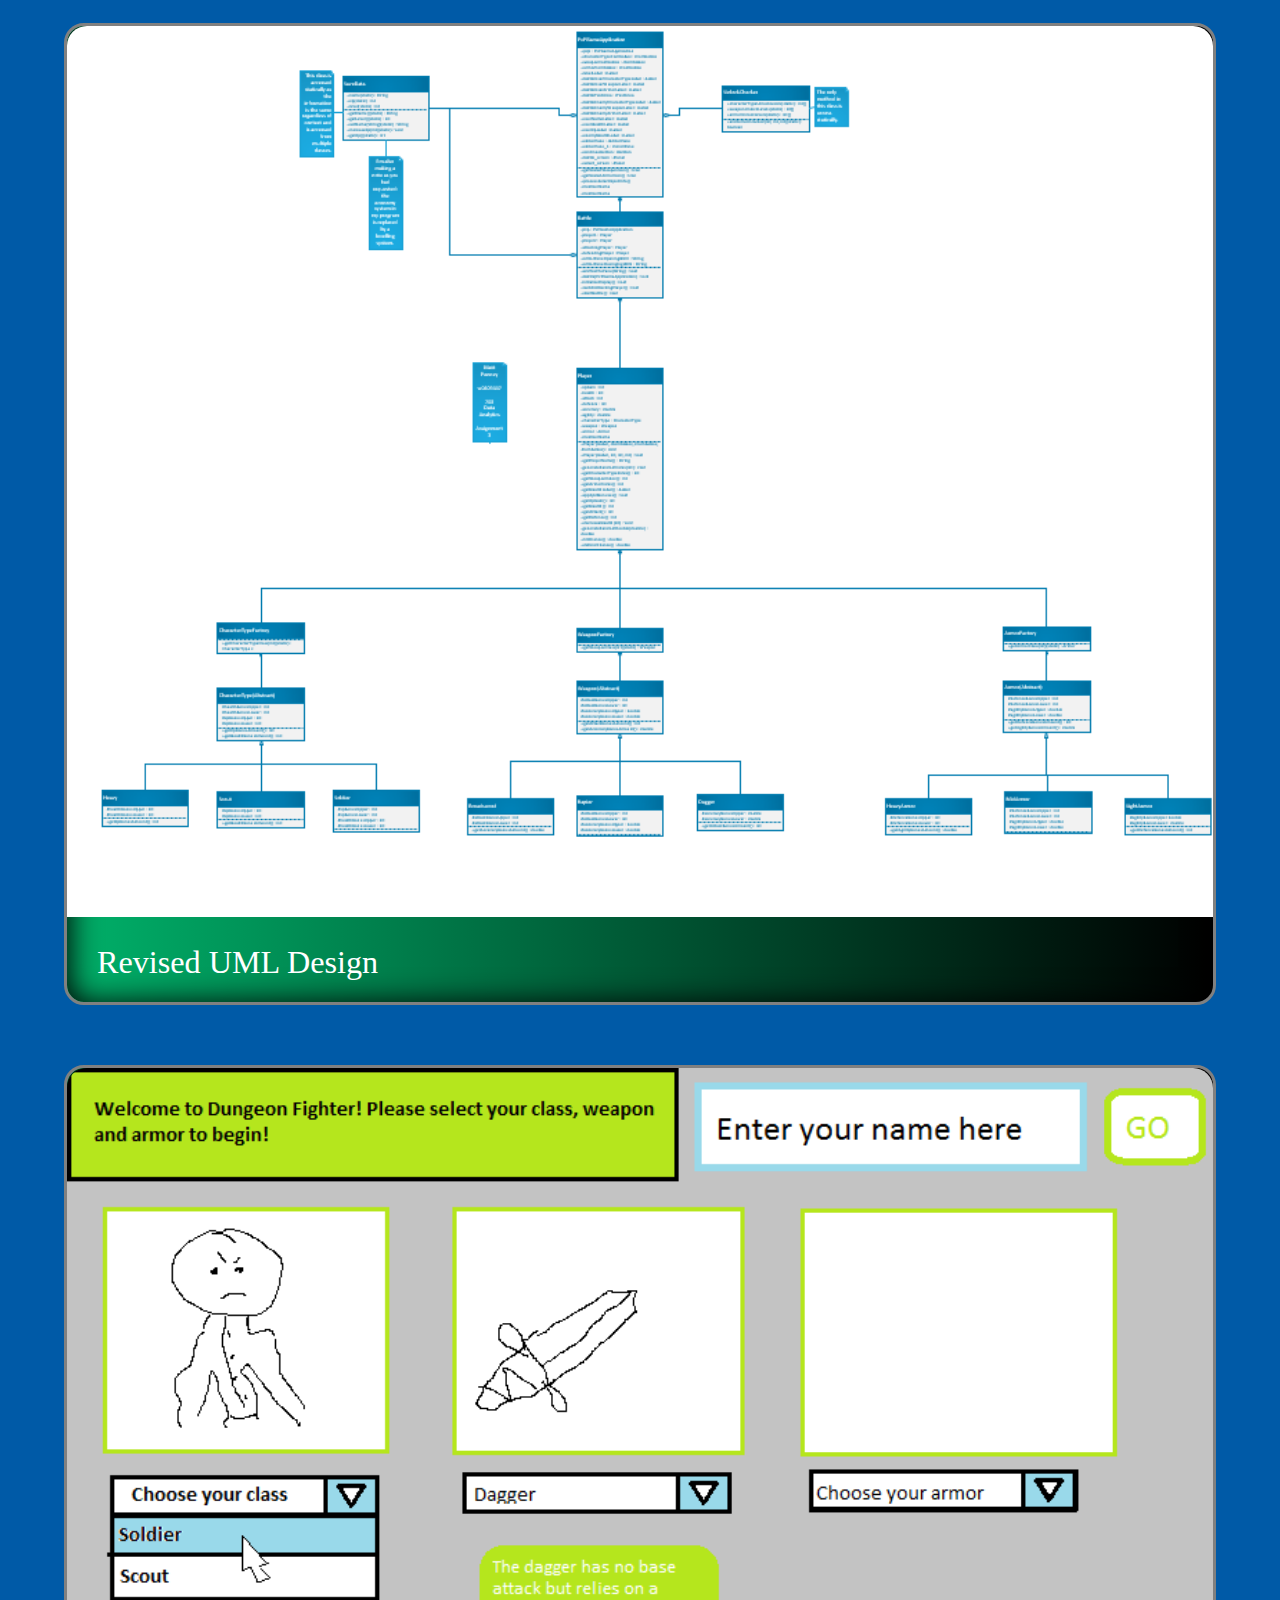
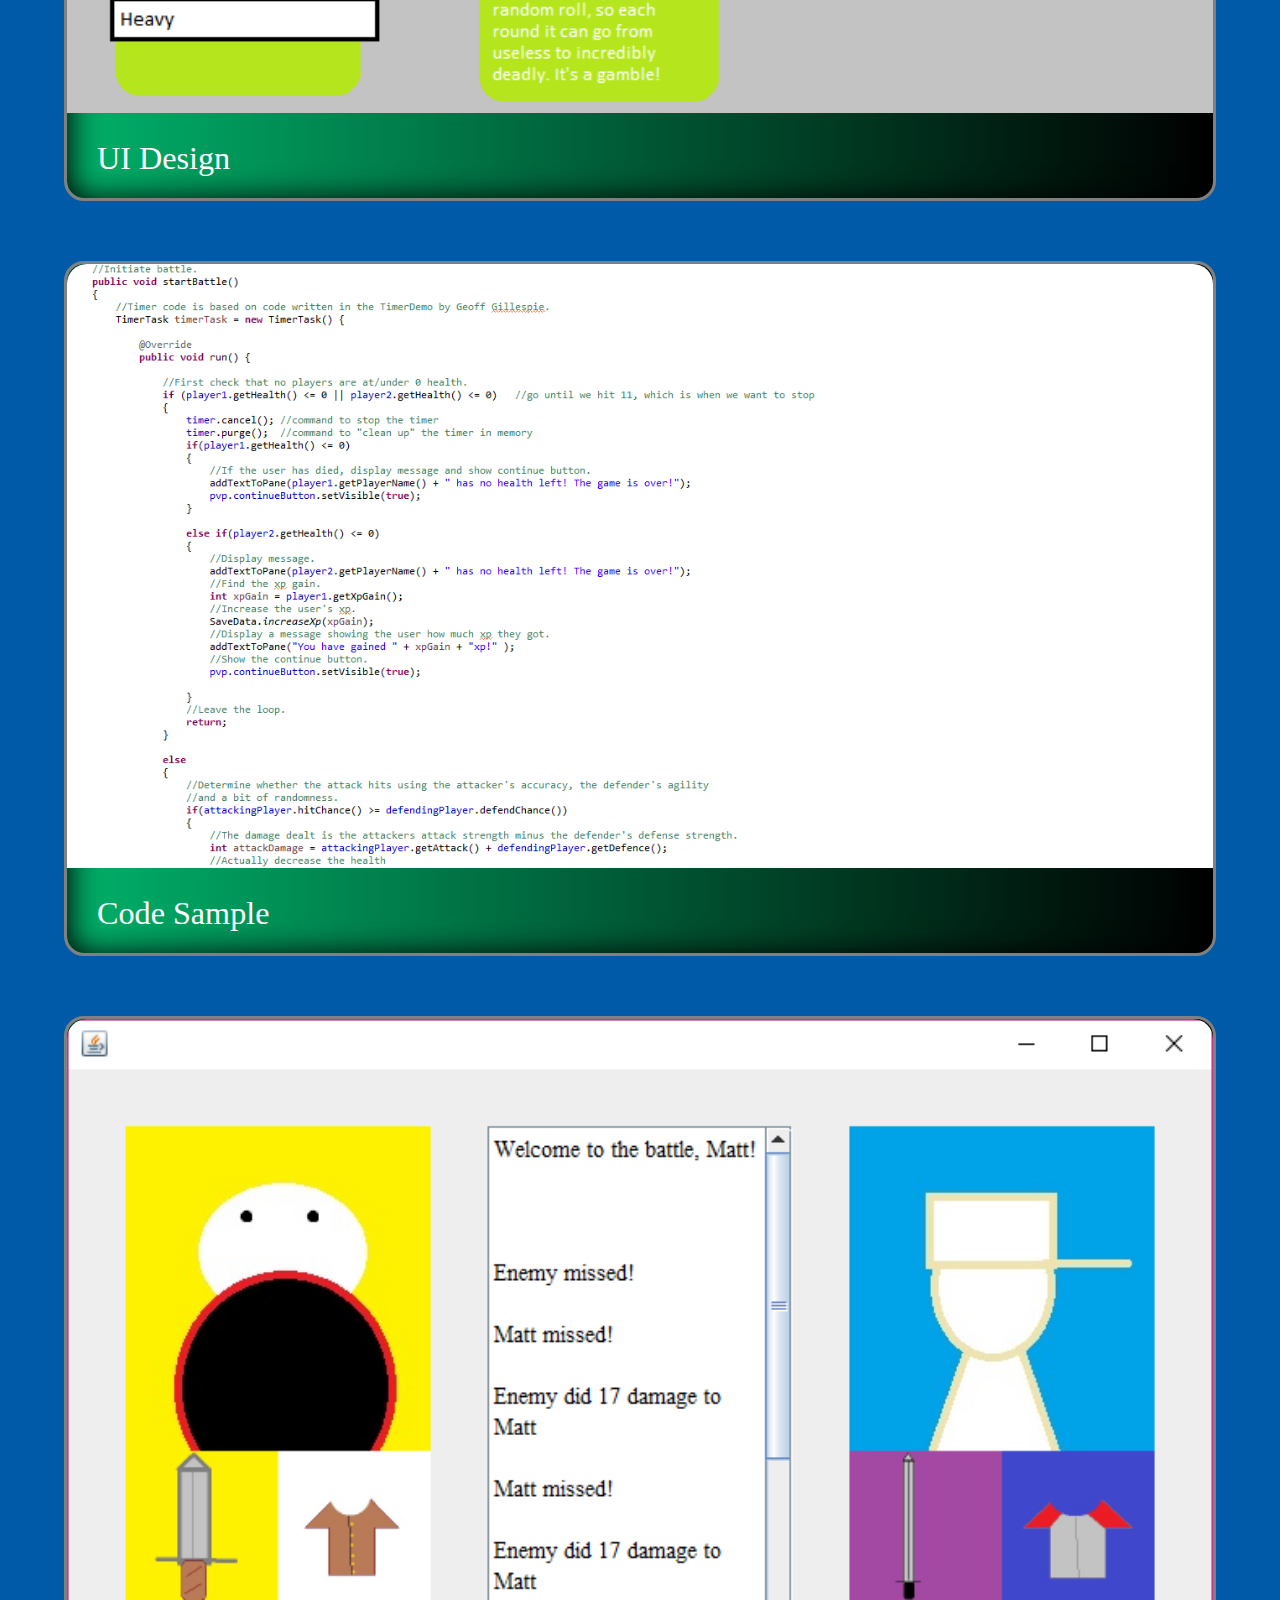
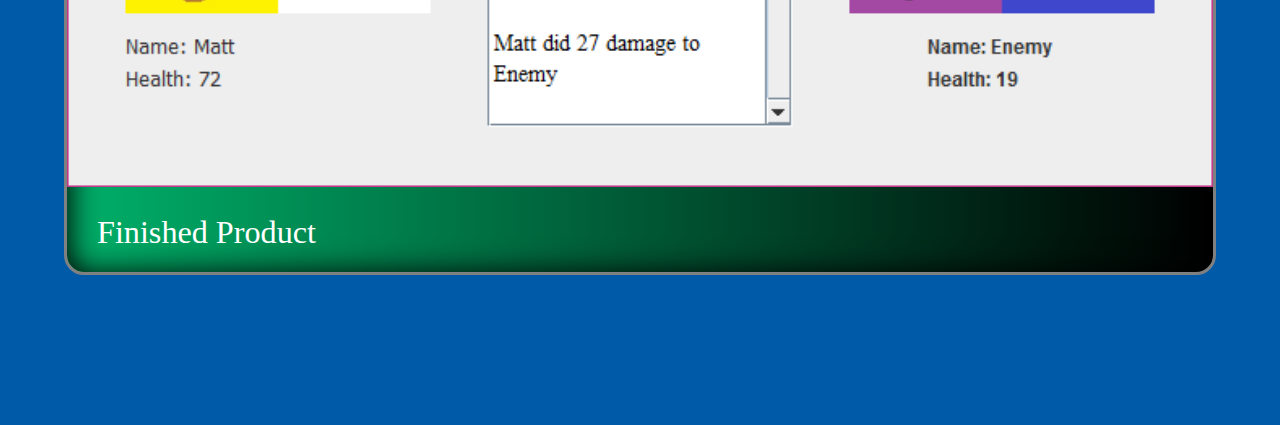
<file: sample.html>
<!DOCTYPE html>


<html>
<head>
   
    <meta charset="UTF-8">
    <title>Work Sample</title>
    <meta name="keywords" content="matt, penney, programmer, data, analytics"/>
    <meta name="viewport" content="width=device-width, initial-scale=1" />
    <link href="reset.css" rel="stylesheet"/>
    <link href="main_styles.css" rel="stylesheet"/>  
    <link href="flex_panel_styles.css" rel="stylesheet"/>
    <link href="sample_styles.css" rel="stylesheet"/>
</head>

<body>
    <header>
        <section class="banner">
            <section class="textSection">
                <h1>Matt Penney</h1>
                <h2>Data Analytics</h2>
            </section>

            <section class="imageSection">
                <img class="mePic" src="me.png" alt=""/> 
            </section>               
        </section>
        <nav class="horizontalNav">

           <a class="navicon" href="#">
               <img src="navicon.png" alt=""/>
           </a>

            <ul class="mainMenu">
                <li class="nonCurrentTab"><a href="index.html">Home</a></li>
                <li class="nonCurrentTab"><a href="goals.html">Goals</a></li>
                <li class="nonCurrentTab"><a href="skills.html">Skills</a></li>
                <li class="currentTab" id="currentTab"><a href="#">Sample</a></li>
                <li class="nonCurrentTab"><a href="resume.html">Resume</a></li>
                <li class="nonCurrentTab" id="contactTab"><a href="contact.html">Contact</a></li>
            </ul>
        </nav>
    </header>
    
    <main>
        <h1 class="pageHeader">Work Sample</h1>
        
        <h1 class="subHeader">PROG1400 - PvP Game</h1>
        
        <section class="sampleSection">
            <img src="FirstDesign.png" alt="Initial UML Design"/>
            <figcaption>Initial UML Design</figcaption>
        </section>
        
        <section class="sampleSection">
            <img src="updatedDesign.png" alt="Updated UML Design"/>
            <figcaption>Revised UML Design</figcaption>
        </section>
        
        <section class="sampleSection">
            <img src="selection_screen.png" alt="UI Design"/>
            <figcaption>UI Design</figcaption>
        </section>
        
        <section class="sampleSection">
            <img src="java_code.PNG" alt="Code Sample"/>
            <figcaption>Code Sample</figcaption>
        </section>
        
        <section class="sampleSection">
            <img src="final_product.PNG" alt="Finished Product"/>
            <figcaption>Finished Product</figcaption>
        </section>
    </main> 
    
    <footer>
        <h1></h1>
        <section class="footerIcons">
            <a href="#" ><img src="if_social_media_social_media_logo_facebook_2993778.svg" alt=""/></a>
            <a href="https://twitter.com/mattryanpenney"><img src="if_social_media_social_media_logo_twitter_2993737.svg" alt=""/></a>
            <a href="https://www.linkedin.com/in/matthew-penney/"><img src="if_social_media_social_media_logo_likedin_2993765.svg" alt=""/></a>
            <a href="https://github.com/MattPenney"><img src="if_social_media_social_media_logo_github_2993771.svg" alt=""/></a>
            </section>
    </footer>
</body>
</html>
</file>
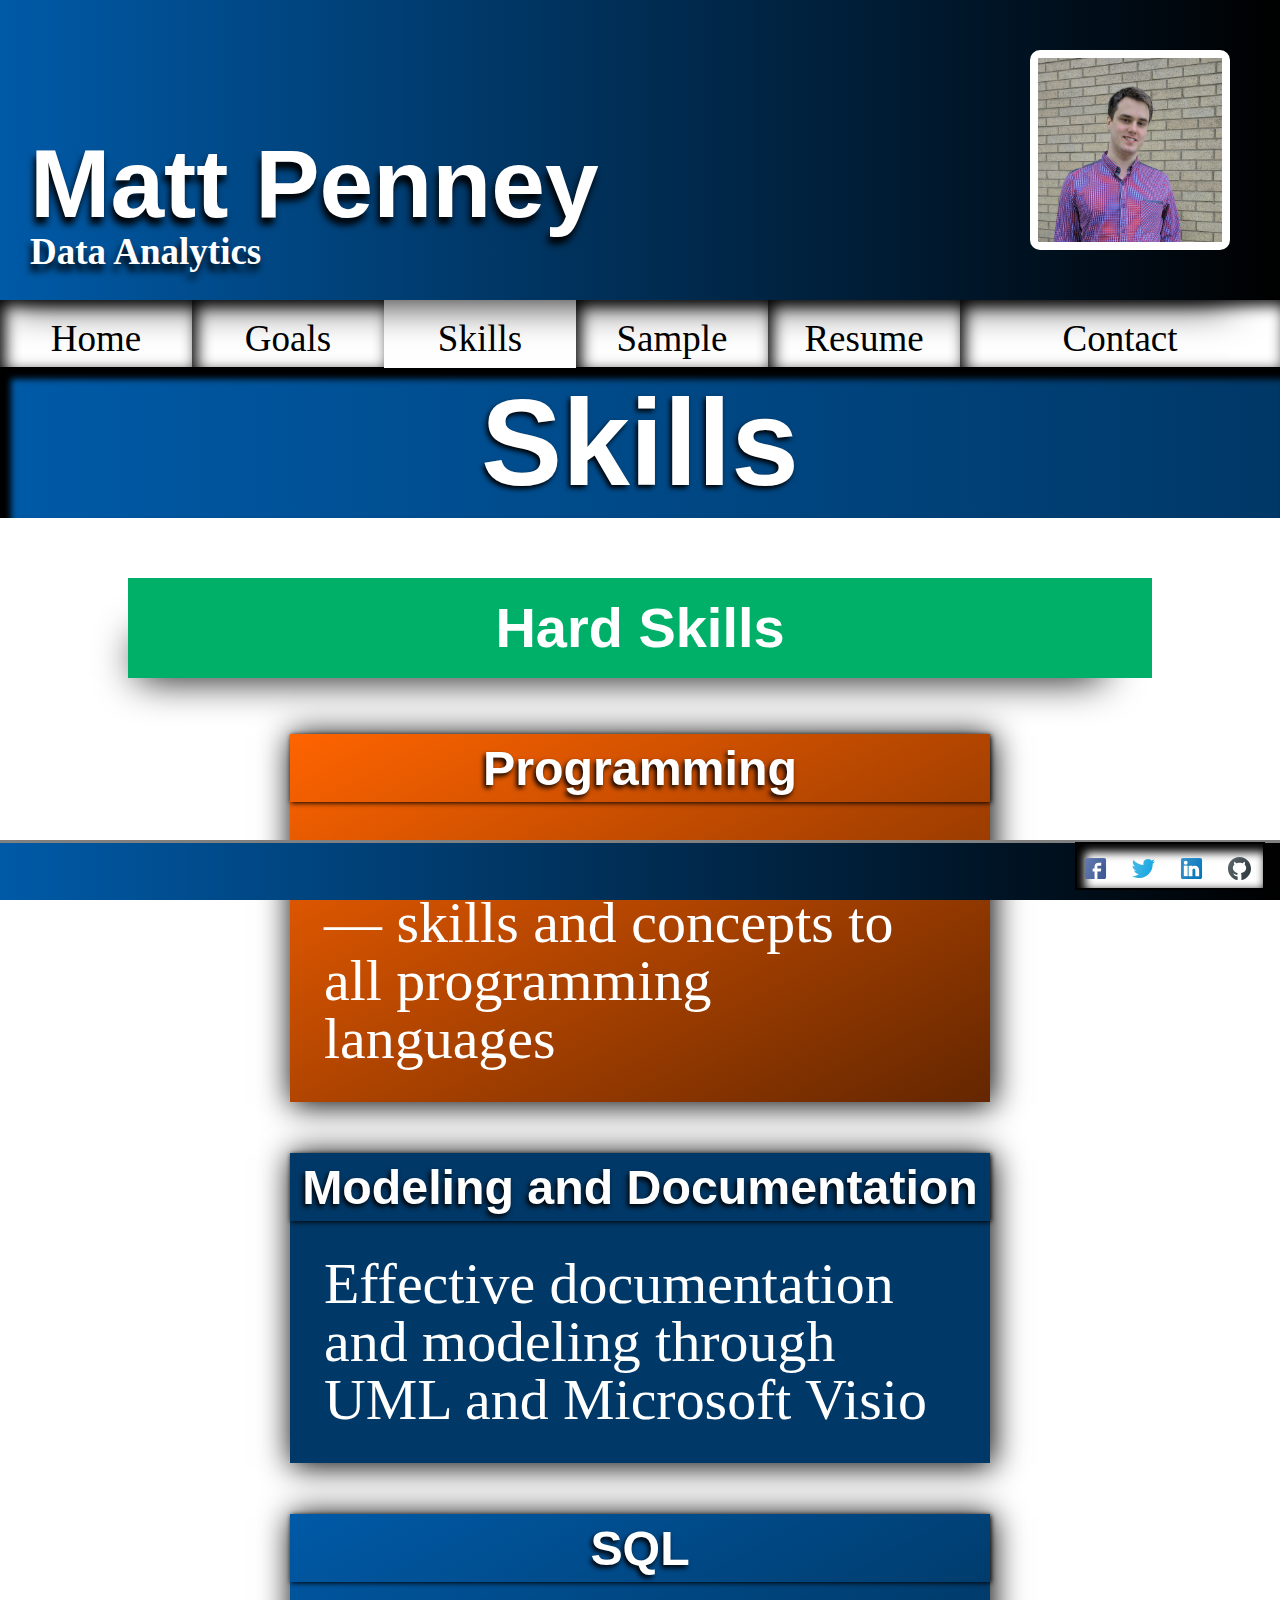
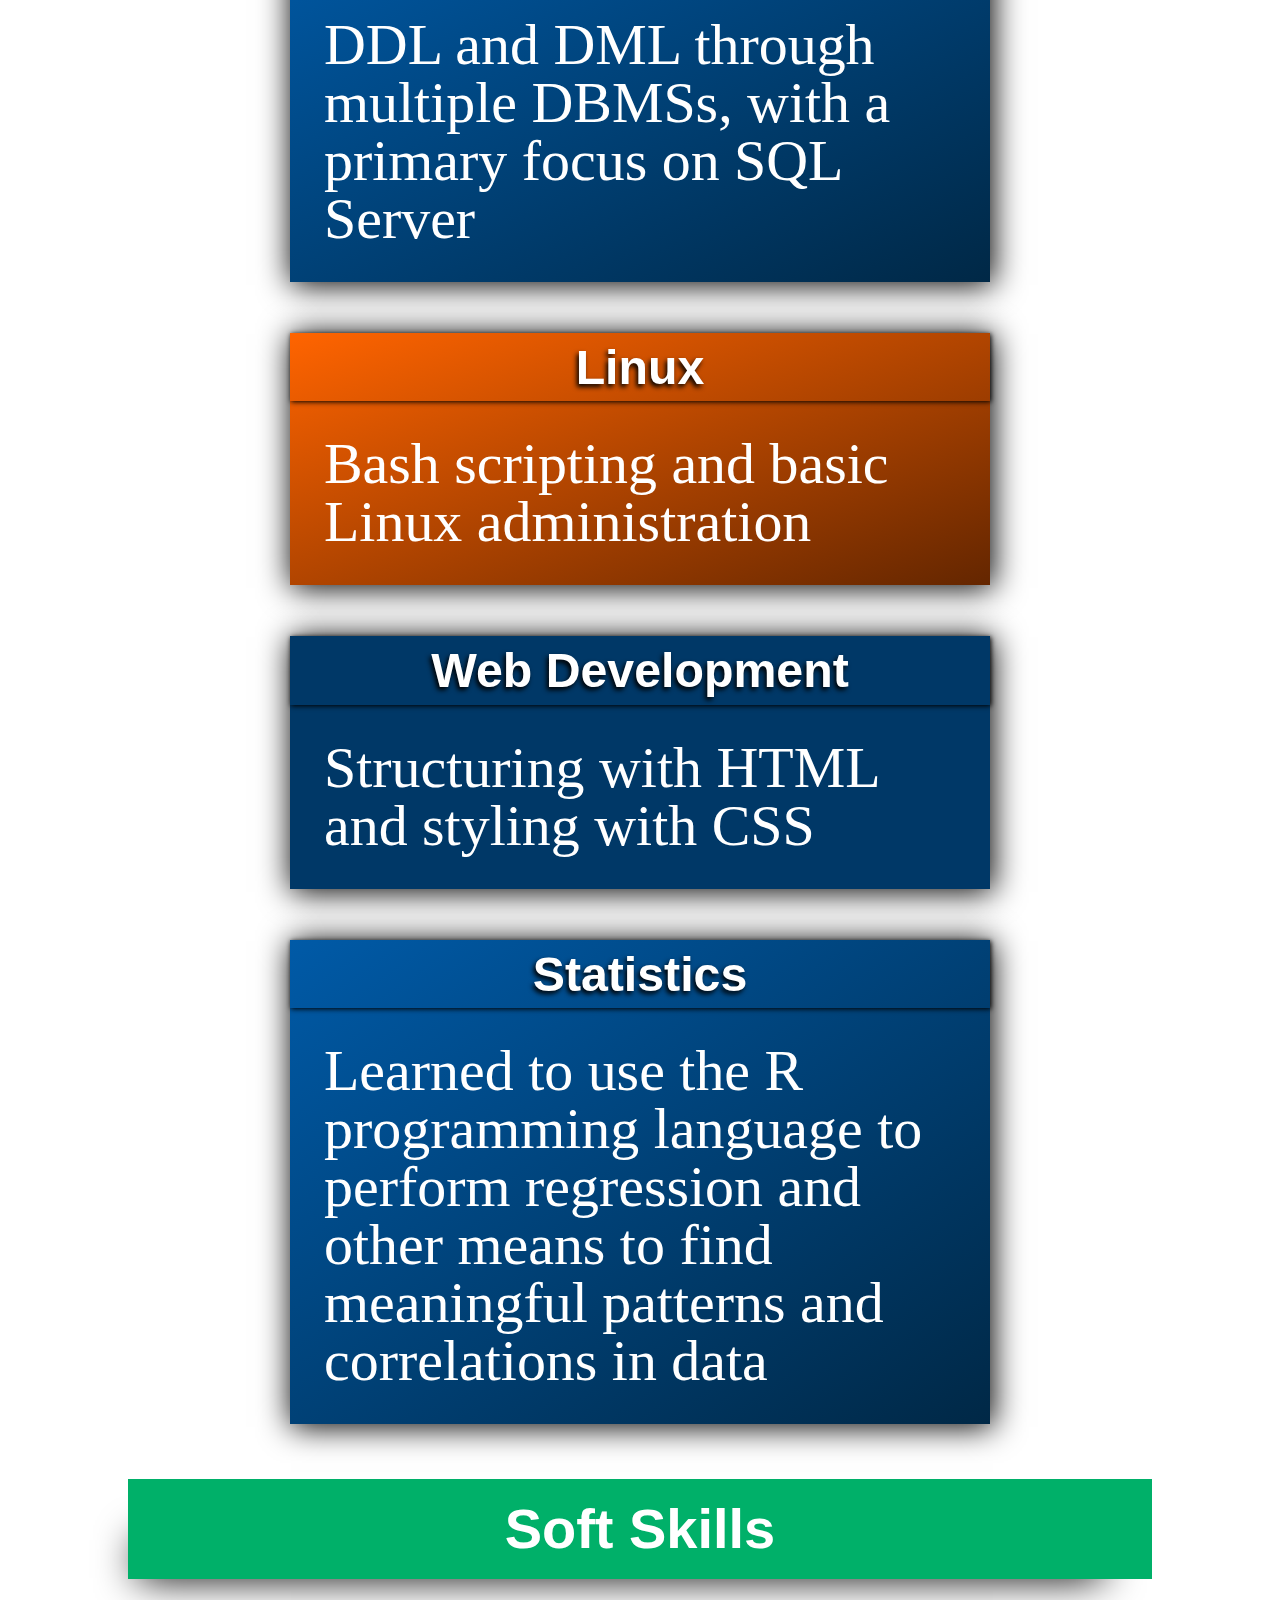
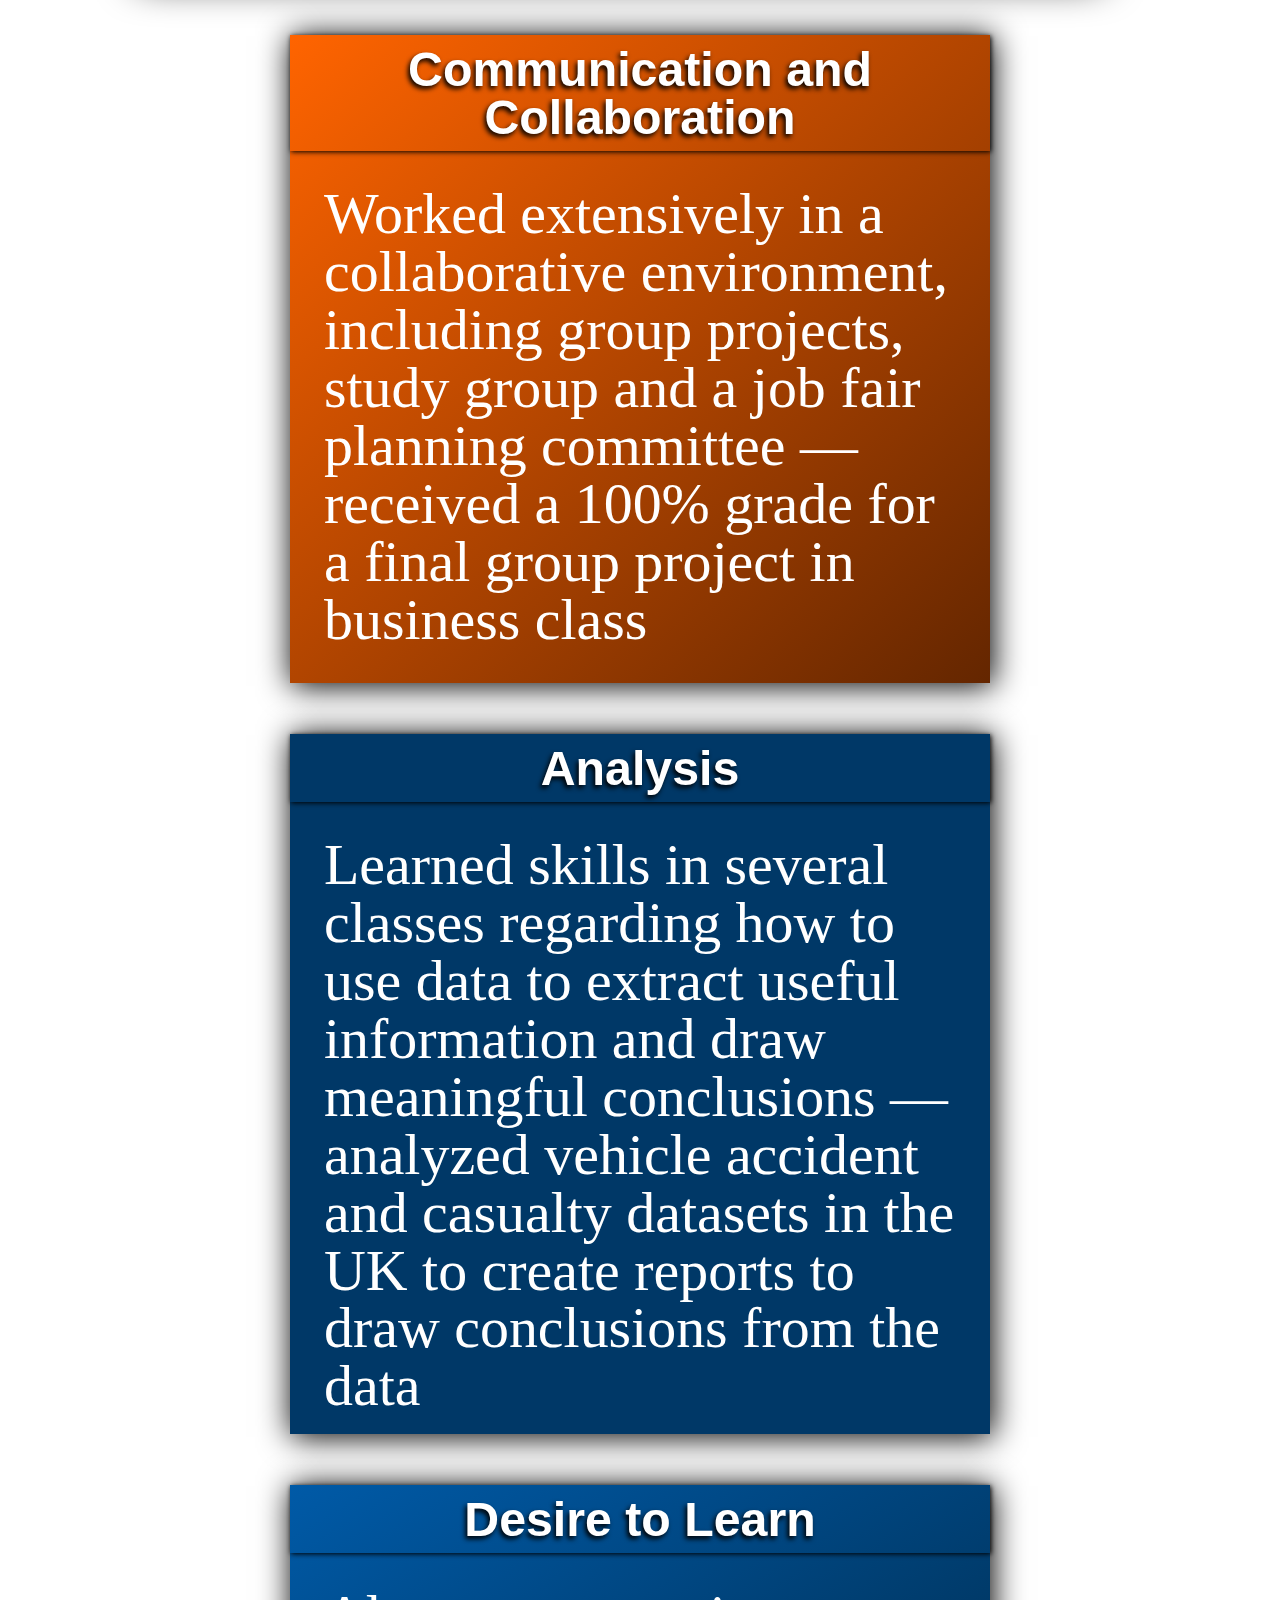
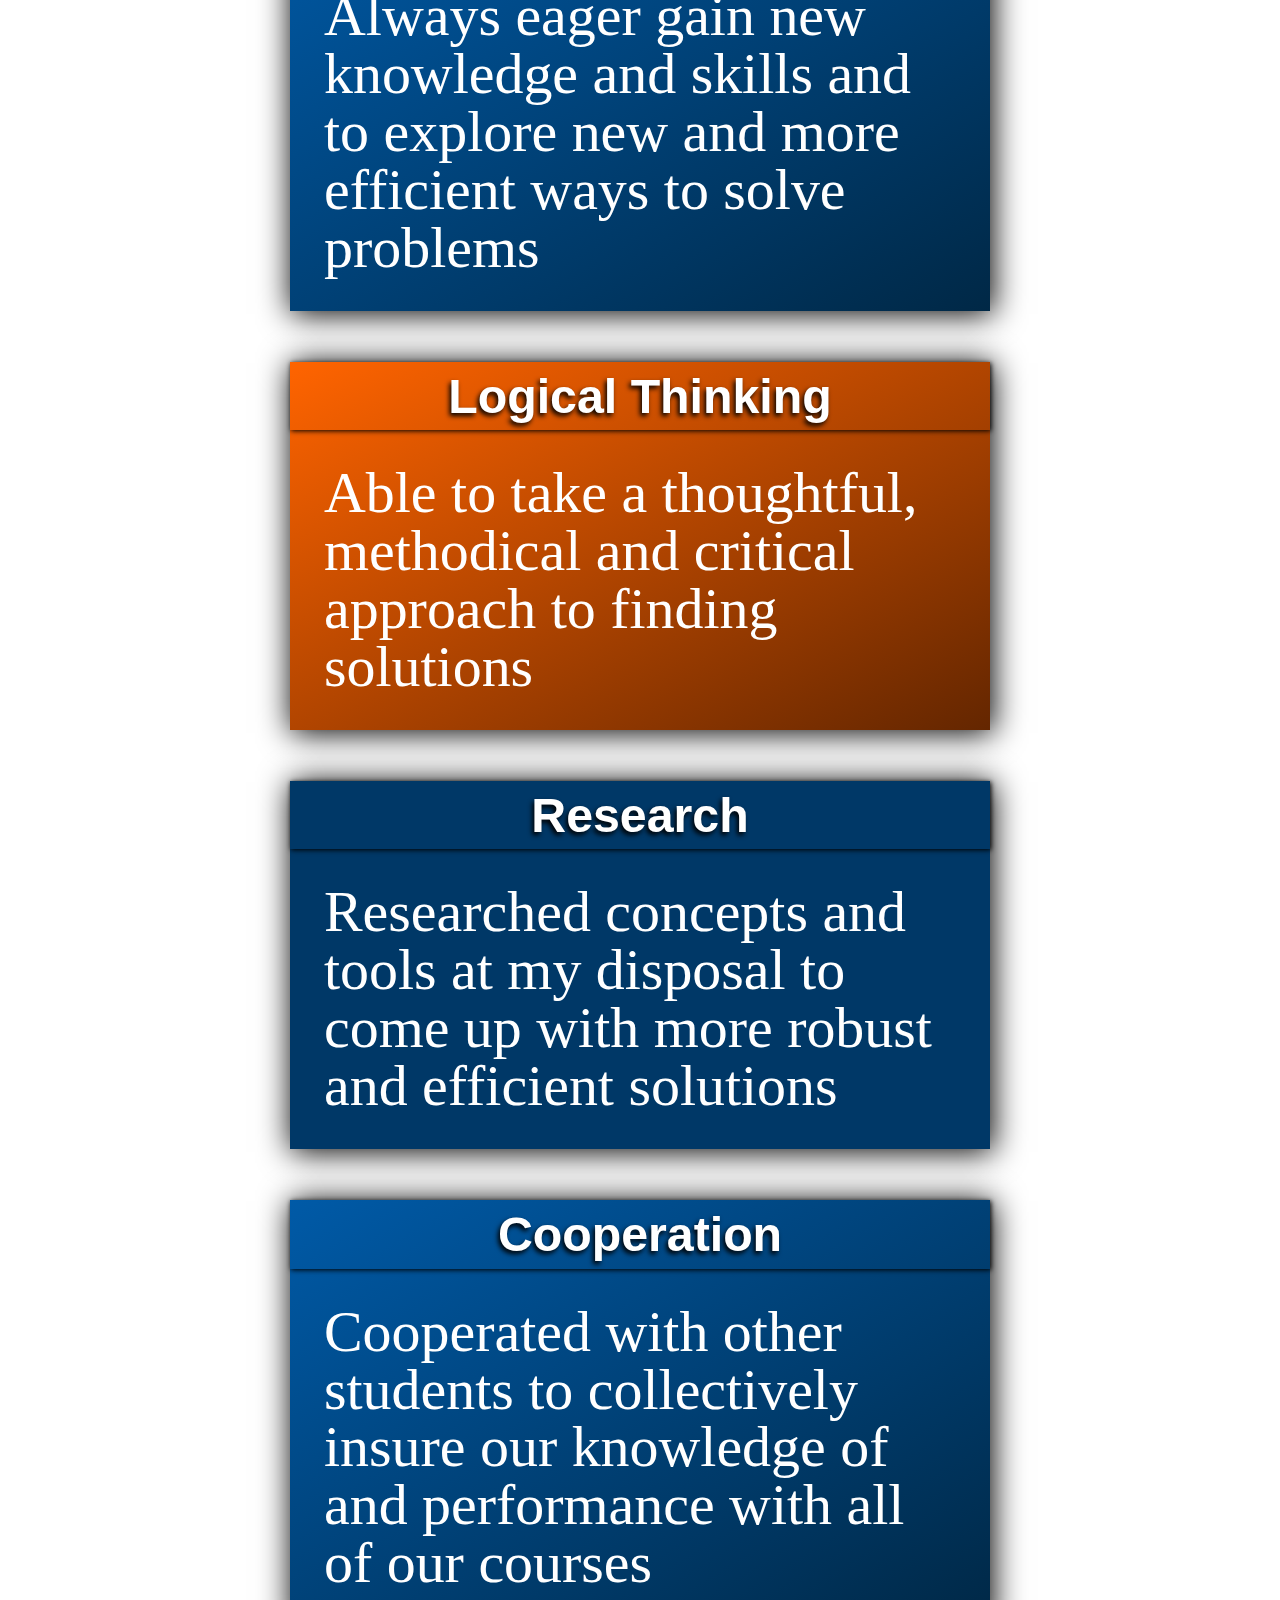
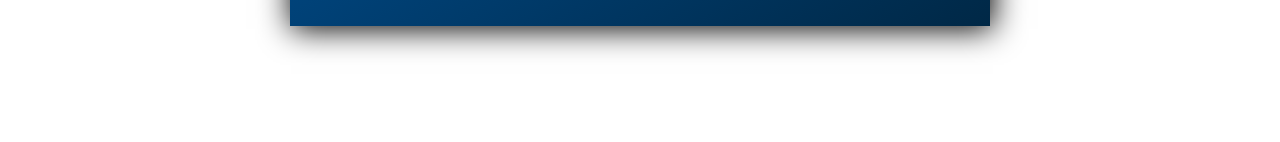
<file: skills.html>
<!DOCTYPE html>


<html>
<head>
   
    <meta charset="UTF-8">
    <title>Matt Penney</title>
    <meta name="keywords" content="matt, penney, programmer, data, analytics"/>
    <meta name="viewport" content="width=device-width, initial-scale=1" />
    <link href="reset.css" rel="stylesheet"/>
    <link href="main_styles.css" rel="stylesheet"/>  
    <link href="flex_panel_styles.css" rel="stylesheet"/> 
</head>

<body>
    <header>
        <section class="banner">
            <section class="textSection">
                <h1>Matt Penney</h1>
                <h2>Data Analytics</h2>
            </section>

            <section class="imageSection">
                <img class="mePic" src="me.png" alt=""/> 
            </section>               
        </section>
        <nav class="horizontalNav">

           <a class="navicon" href="#">
               <img src="navicon.png" alt=""/>
           </a>

            <ul class="mainMenu">
                <li class="nonCurrentTab"><a href="index.html">Home</a></li>
                <li class="nonCurrentTab"><a href="goals.html">Goals</a></li>
                <li class="currentTab" id="currentTab"><a href="#">Skills</a></li>
                <li class="nonCurrentTab"><a href="sample.html">Sample</a></li>
                <li class="nonCurrentTab"><a href="resume.html">Resume</a></li>
                <li class="nonCurrentTab" id="contactTab"><a href="contact.html">Contact</a></li>
            </ul>
        </nav>
    </header>
        
        <main>
            <h1 class="pageHeader">Skills</h1>
            
            
            
            
            <section class="flexContainer">
               
               <h1 class="subHeader">Hard Skills</h1>
                
                
                <section class="panels">
                    <h1>Programming</h1>
                    <p>Mainly in Java and Python &mdash; skills and concepts to all programming languages</p>
                </section>
            
                <section class="panels">
                    <h1>Modeling and Documentation</h1>
                    <p>Effective documentation and modeling through UML and Microsoft Visio</p>
                </section>
                
                <section class="panels">
                    <h1>SQL</h1>
                    <p>DDL and DML through multiple DBMSs, with a primary focus on SQL Server</p>
                </section>
                
                <section class="panels">
                    <h1>Linux</h1>
                    <p>Bash scripting and basic Linux administration</p>
                </section>
                
                <section class="panels">
                    <h1>Web Development</h1>
                    <p>Structuring with HTML and styling with CSS</p>
                </section>
                
                <section class="panels">
                    <h1>Statistics</h1>
                    <p>Learned to use the R programming language to perform regression and other means to find meaningful patterns and correlations in data</p>
                </section>
                
                <h1 class="subHeader">Soft Skills</h1>
                
                <section class="panels">
                    <h1>Communication and Collaboration</h1>
                    <p>Worked extensively in a collaborative environment, including group projects, study group and a job fair planning committee &mdash; received a 100% grade for a final group project in business class</p>
                </section>
                
                <section class="panels">
                    <h1>Analysis</h1>
                    <p>Learned skills in several classes regarding how to use data to extract useful information and draw meaningful conclusions &mdash; analyzed vehicle accident and casualty datasets in the UK to create reports to draw conclusions from the data</p>
                </section>
                
                <section class="panels">
                    <h1>Desire to Learn</h1>
                    <p>Always eager gain new knowledge and skills and to explore new and more efficient ways to solve problems</p>
                </section>
                
                <section class="panels">
                    <h1>Logical Thinking</h1>
                    <p>Able to take a thoughtful, methodical and critical approach to finding solutions</p>
                </section>
                
                <section class="panels">
                    <h1>Research</h1>
                    <p>Researched concepts and tools at my disposal to come up with more robust and efficient solutions</p>
                </section>
                
                <section class="panels">
                    <h1>Cooperation</h1>
                    <p>Cooperated with other students to collectively insure our knowledge of and performance with all of our courses</p>
                </section>
                
            </section>
            
        </main>
        
        <footer>
            <h1></h1>
            <section class="footerIcons">
                <a href="#" ><img src="if_social_media_social_media_logo_facebook_2993778.svg" alt=""/></a>
                <a href="https://twitter.com/mattryanpenney"><img src="if_social_media_social_media_logo_twitter_2993737.svg" alt=""/></a>
                <a href="https://www.linkedin.com/in/matthew-penney/"><img src="if_social_media_social_media_logo_likedin_2993765.svg" alt=""/></a>
                <a href="https://github.com/MattPenney"><img src="if_social_media_social_media_logo_github_2993771.svg" alt=""/></a>
            </section>
        </footer>
</body>
</html>
</file>
<file: main_styles.css>
@charset "utf-8";

@import url('https://fonts.googleapis.com/css?family=Poppins:400,900');



/* HTML and Body Styles */



html{
    background-color: white;
    height: 100%;
}

body{
    height: 100%;
}

/*######################################*/
/*            Header Styles             */
/*######################################*/



a.navicon{
    display: none;
}


section.banner{
    position: relative;
    height: auto;
    background: -webkit-gradient(linear, left top, right top, from(rgb(0, 90, 167)), to(black));
    background: linear-gradient(to right, rgb(0, 90, 167), black);
    padding: 50px;
    padding-left: 0px;
    -webkit-box-shadow: -20px 30px 40px -30px black;
    box-shadow: -20px 30px 40px -30px black;
    width: 100%;
}


section.banner::after{
    clear: both;
    content: "";
    display: table;
}

section.imageSection{
    height: 200px;
    width: 200px;
    float: right;
    
    
}

img.mePic{
    display: block;
    width: inherit;
    height: inherit;
    border-radius: 10px;
    border: 8px solid white;
    
}

header h1, header h2{
    display: block;
    color: white;
    text-align: left;
    text-shadow: -2px 7px 7px #000000;
}

section.textSection{
    display: block;
    position: absolute;
    bottom: 30px;
    left: 30px;
}

header h1{
    font-size: 3em;
}



header::after{
    clear: both;
    content: "";
    display: table;
}


/*######################################*/
/*        Horizontal Nav Styles         */
/*######################################*/

ul.mainMenu > li{
    background-color: white;  
    text-align: center;
    padding-top: 20px;
    padding-bottom: 10px;
}


li.nonCurrentTab{
    border-bottom: 1px solid black;
    -webkit-box-shadow: inset 5px 5px 15px 0px #000000;
    box-shadow: inset 5px 5px 15px 0px #000000;
}

ul.mainMenu > li:hover{
    background-color: white;
    -webkit-box-shadow: 0px 0px 0px 0px black;
    box-shadow: 0px 0px 0px 0px black;
    border-bottom: 0px;
}

ul.mainMenu > li > a{
    color: black;
    width: 90%;
}
/*######################################*/
/*            Main Styles               */
/*######################################*/

main{
    background-color: white;
    min-height: 120%;
    height: auto;
    padding-bottom: 90px;
}



section.panels p{
    padding: 20px;
}

h1.pageHeader{
    color: white;
    font-size: 2.5em;
    text-shadow: -2px 3px 5px #000000;
    text-align: center; 
    margin-bottom: 30px;
}


/*######################################*/
/*            Footer Styles             */
/*######################################*/

footer{
    font-size: 1.8em;
    color: white;
    text-shadow: 4px 4px black;
    background: -webkit-gradient(linear, left top, right top, from(rgb(0, 90, 167)) , to(black));
    background: linear-gradient(to right, rgb(0, 90, 167) , black);
    position: fixed;
    bottom: 0px;
    width: 100%;
    height: 60px;
    padding-left: 50px;
    border-top: 3px solid gray;
}




footer > h1{
    display: -webkit-box;
    display: -ms-flexbox;
    display: flex;
    text-align: left;
}

footer > section.footerIcons{
    position: absolute;
    right: 15px;
    bottom: 10px;
    width: 190px;
    background: white;
    border: 2px solid black;
    -webkit-box-shadow: inset 5px 5px 10px 3px #000000;
    box-shadow: inset 5px 5px 10px 3px #000000;
}

footer img{
    height: 30px;
    padding: 7px;
    padding-bottom: 0px;
}

/*######################################*/
/*            Media Queries             */
/*######################################*/


@media only screen and (max-width: 480px){
    
    a.navicon img{
        width: 60px;
    }
    
    a.navicon{
        position: relative;
        left: 0px;
        width: 100px;
        display: block;
        float: left;
        background: -webkit-gradient(linear, left top, right top, from(rgb(0, 90, 167)) , to(black));
        background: linear-gradient(to right, rgb(0, 90, 167) , black);
        width: 100%;
    }   
    
    nav.horizontalNav ul{
        display: none;
    }  
    
    a.navicon:hover+ul, nav.horizontalNav ul:hover{
        display: block;
    }
    
    
    section#textSection h1, section#textSection h2{
        clear: both;
        display: block;
        float: left;
    }
    
    header h1{
        font-size: 1.8em;
    }
    
    header h2{
        font-size: 1em;
    }
    
    section.imageSection{
        width: 100%;
        height: 100%;
    }
    
    section.banner{
        padding: 0px;
        width: 100%;
        height: auto;
    }
    
    img.mePic{
        display: block;
        border: 0px;
        border-radius: 0px;
        width: 100%;
        height: auto;        
    }
    
    h1.pageHeader{
        height: 75px;
        line-height: 75px;
        color: white;
        margin-left: auto;
        margin-right: auto;
        -webkit-box-shadow: 2px 2px 30px 1px #000000;
        box-shadow: 2px 2px 30px 1px #000000;
        background: -webkit-gradient(linear, right top, left top, from(black), to(rgb(0, 90, 167)));
        background: linear-gradient(to left, black, rgb(0, 90, 167));
    }
}



@media only screen and (min-width: 481px){
    
    
    
    ul.mainMenu > li{
        /* Overflow text on tabs to te left */
        overflow: hidden;
        direction: rtl;
        text-align: center;
        white-space: nowrap;
        
        width: 15%;
        float: left;
    }
    
    ul.mainMenu > li#contactTab{
        width: 25%;
    }
    
   
    
    

    ul.mainMenu > li:hover{
        border-bottom: 0px;
    }
    
    nav.horizontalNav > a > img{
        display: none;
    }
    
    
    
    
    main > h1.pageHeader{
        font-size: 5em;
        color: white;
        -webkit-box-shadow: inset 8px 8px 6px 3px #000000;
        box-shadow: inset 8px 8px 6px 3px #000000;
        background: -webkit-gradient(linear, left top, right top, from(rgb(0, 90, 167)), to(rgb(0, 56, 103)));
        background: linear-gradient(to right, rgb(0, 90, 167), rgb(0, 56, 103));
        width: 100%;
        height: 150px;
        line-height: 150px;
        margin-bottom: 30px;
        
        
    }
}
</file>
<file: flex_panel_styles.css>
@charset "utf-8";

h1.subHeader{
    width: 100%;
    height: 100px;
    text-align: center;
    margin: 30px 10%;
    background: rgb(0, 176, 105);
    color: white;
    line-height: 100px;
    -webkit-box-shadow: -20px 30px 40px -30px black;
    box-shadow: -20px 30px 40px -30px black;
    font-size: 200%;
}

section.flexContainer{
    display: -webkit-box;
    display: -ms-flexbox;
    display: flex;
    -ms-flex-wrap: wrap;
    flex-wrap: wrap;
    -webkit-box-orient: horizontal;
    -webkit-box-direction: normal;
    -ms-flex-direction: row;
    flex-direction: row;
    -webkit-box-pack: center;
    -ms-flex-pack: center;
    justify-content: center;
}

section.panels{
    -webkit-box-shadow: 2px 2px 30px 1px #000000;
    box-shadow: 2px 2px 30px 1px #000000;
}


section.flexContainer > section.panels > h1{
    -webkit-box-shadow: 1px 1px 5px #000000;
    box-shadow: 1px 1px 5px #000000;
    color: white;
    text-shadow: -2px 3px 5px #000000;
    text-align: center;
    padding: 10px;
    font-size: 150%;
}

section.panels p{
    color: white;
    text-align: left;
    font-size: 1.8em;
}

section.flexContainer img{
    width: 100%;
    height: 100%;
}


section.flexContainer > section.panels:nth-of-type(3n+0){
    background: -webkit-gradient(linear, left top, right bottom, from(rgb(0, 90, 167)), to(rgb(0, 40, 70)));
    background: linear-gradient(to right bottom, rgb(0, 90, 167), rgb(0, 40, 70))
}

section.flexContainer > section.panels:nth-of-type(3n+1){
    background:  -webkit-gradient(linear, left top, right bottom, from(rgb(255, 100, 0)), to(rgb(100, 38, 0)));
    background:  linear-gradient(to bottom right, rgb(255, 100, 0), rgb(100, 38, 0))
}

section.flexContainer > section.panels:nth-of-type(3n+2){
    background: rgb(0, 56, 103);
}


@media only screen and (max-width: 700px){
    
    section.imagePanels{
        display: none;
    }
    
    section.panels p{
        font-size: 10vw;
    }
    
    section.panels{
        max-height: 100%;
        width: 100%;
    }
}

@media only screen and (min-width: 701px){
    
    section.panels{
        -webkit-box-flex: 1;
        -ms-flex: 1 1 700px;
        flex: 1 1 700px;
        width: 700px;
        max-height: 700px;
        max-width: 700px;
        margin: 2%;
    }
    
    section.panels p{
        font-size: 1.8em;
        margin: 2%;
    }
    
    
}
</file>
<file: contact_styles.css>
@charset "utf-8";


main{
    background-color: rgb(0, 90, 167);
}




section#contactPanel{
    height: 100%;
    text-align: center;
}

section#contactPanel h1{
    font-size: 1.8em;
    margin: 15px;
    text-align: center;
    color: rgb(0, 90, 167);
}

section#contactPanel h3{
    width: 20%;
    margin: 20px auto;
    text-align: center;
    border-bottom: 2px solid gray;
}

section#contactPanel p{
    padding: 30px;
}

section#contactPanel a{
    padding: 30px;
    display: block;
    text-decoration: none;
    text-align: center;
    
}

p#attribution a{
    display: inline;
    padding: 0px;
}

p#attribution{
    font-size: 0.8em;
    text-align: right;
}


@media only screen and (max-width: 480px){
    
    section#contactPanel{
        background: white;
    }
    
    main{
        background: white;
    }
}

@media only screen and (min-width: 481px){
    
    
    section#contactPanel{
        background-color: white;
        border:  5px solid rgb(0, 90, 167);
        width: 70%;
        margin: auto;
        margin-top: 100px;
        -webkit-box-shadow: inset 2px 2px 30px 1px #000000;
        box-shadow: inset 2px 2px 30px 1px #000000;
    }
    
    main h1.pageHeader{
        background: rgb(0, 90, 167);
        -webkit-box-shadow: none;
        box-shadow: none;
    }
}
</file>
<file: resume_styles.css>
@charset "utf-8";

@import url('https://fonts.googleapis.com/css?family=Arimo:700,700i');


section#resumeContainer{
    display: block;
    background-color: white;
    margin: auto;
    width: 90%;
    -webkit-box-shadow: inset 3px 3px 4px 1px #000000;
    box-shadow: inset 3px 3px 4px 1px #000000;
    padding: 15px;
    margin-bottom: 100px;
    height: auto;
}


section#resumeContainer li, section#resumeContainer p{
    font-size: 0.6em;
}

section#resumeContainer li{
    list-style-position: outside;
}

section#resumeContainer p{
    margin-left: 16px;
    margin: 30px;
}


section#resumeContainer::after{
    content: "";
    clear: both;
    display: table;
}

h1, h2, h3, h4{
    display: block;
    text-align: left;

}

section#resumeContainer h1{
    width: 50%;
    color: rgb(0, 90, 167); 
    border-bottom: 1px solid black;
}

section#resumeContainer h1, 
section#resumeContainer h2, 
section#resumeContainer h3,
section#resumeContainer h4{
    display: block;
    margin-left: 15px;
}



h2{
    font-style: oblique;
    font-size: 0.6em;
    font-weight: 100;
    color: black;
    font-family: 'Arimo', sans-serif;
}

h3{
    font-size: 0.6em;
    text-align: left;
    padding-left: 5px;
}

h4{
    font-size: 0.6em;
    clear: both;
    color: darkgray;
    margin-bottom: 5px;
}


section.experienceItem:nth-of-type(1), section.educationItem:nth-of-type(1){
    margin-top: 0px;
}


section.experienceItem, section.educationItem{
    margin-top: 30px;
}

@media only screen and (max-width: 480px){
    
    section#resumeContainer{
        width: 100%;
    }  
    
    section#resumeContainer li{
        margin-left: 25px;
    }
    
    section#resumeContainer h1{
        margin-top: 30px;
        padding-bottom: 15px;
    }
}

@media only screen and (min-width: 481px){
    
    section#resumeContainer h2, 
    section#resumeContainer h3{
        font-size: 1.5em;
    }
    
    section#resumeContainer h1{
        font-size: 2.5em;
    }
    
    section#resumeContainer h2{
        margin-top: 60px;
    }
    
    section#resumeContainer h4{
        font-size: 1.2em;
    }
    
    section#resumeContainer li, section#resumeContainer p{
        font-size: 1.2em;
        max-width: 80%;
    }
    
    section#resumeContainer li{
        margin-left: 50px;
    }
    
    section#resumeContainer h1{
        margin-bottom: 5px;
        margin-top: 100px;
        padding-bottom: 15px;
    }
}
</file>
<file: sample_styles.css>
@charset "utf-8";


/*######################################*/
/*            Main Styles               */
/*######################################*/

main{
    background: rgb(0, 90, 167);
}


/*######################################*/
/*            Header Styles             */
/*######################################*/


h1.pageHeader{
    overflow: hidden;
}

h1.subHeader{
    width: 90%;
    height: 100px;
    text-align: center;
    margin: 30px 10%;
    background: rgb(0, 176, 105);
    color: white;
    line-height: 100px;
    -webkit-box-shadow: -20px 30px 40px -30px black;
    box-shadow: -20px 30px 40px -30px black;
    font-size: 200%;
    margin: auto;
    overflow: hidden;
    }

/*######################################*/
/*            Section Styles             */
/*######################################*/


section.sampleSection{
    color: white;
    background: -webkit-gradient(linear, left top, right top, from(rgb(0, 176, 105)), to(black));
    background: linear-gradient(to right, rgb(0, 176, 105), black);
    width: 90%;
    margin: 60px auto;
    border: 3px solid gray;
    border-radius: 20px;
    -webkit-box-shadow: inset 2px 2px 30px 1px #000000;
    box-shadow: inset 2px 2px 30px 1px #000000;
}

section.sampleSection img{
    width: 100%;
    height: auto;
    margin: auto;
    border-top-left-radius: 20px;
    border-top-right-radius: 20px;
    
}

section.sampleSection figcaption{
    height: 80px;
    line-height: 80px;
    padding-left: 30px;
}

/*######################################*/
/*            Media Queries             */
/*######################################*/


@media only screen and (max-width: 480px){
    
    h1.pageHeader{
        font-size: 10vw;
    }
    
    h1.subHeader{
        font-size: 6vw;
    }
}

@media only screen and (min-width: 481px){
    main h1.pageHeader{
        background: rgb(0, 90, 167);
        -webkit-box-shadow: none;
        box-shadow: none;
    }
}
</file>
